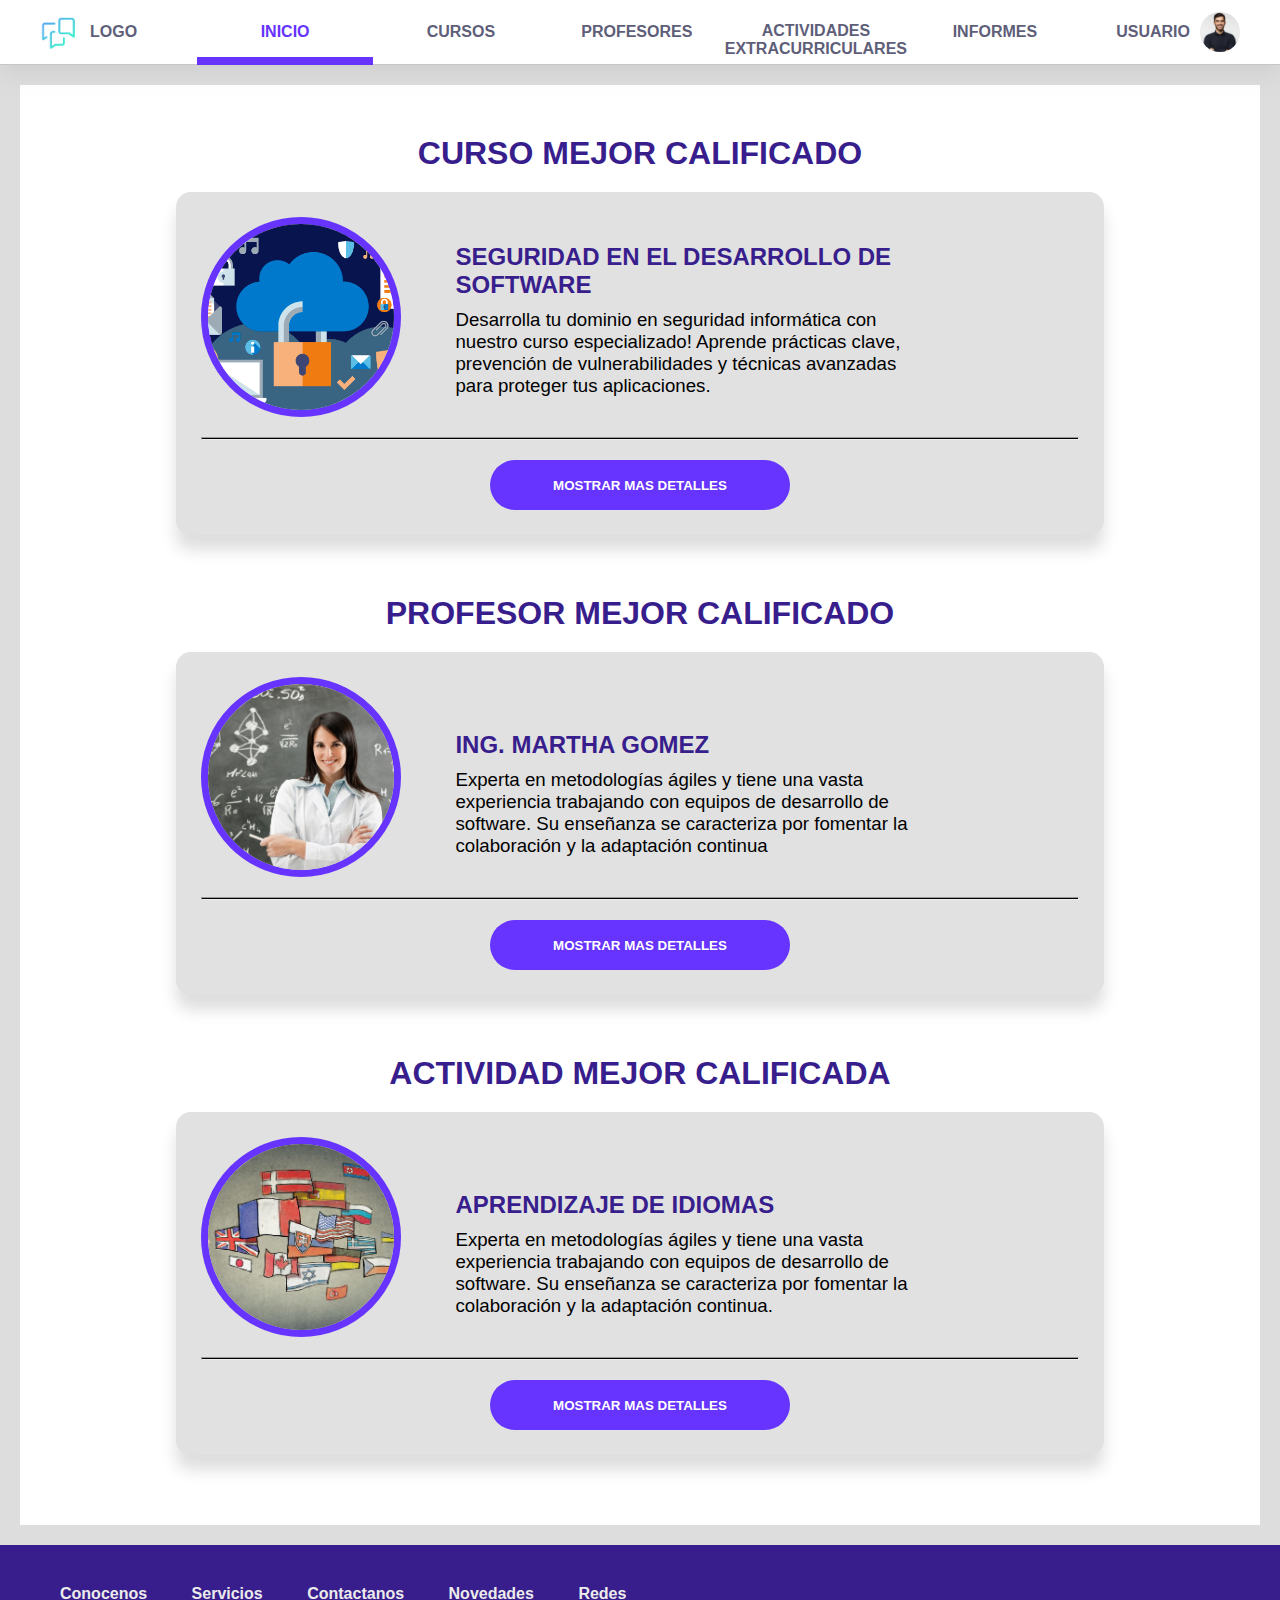
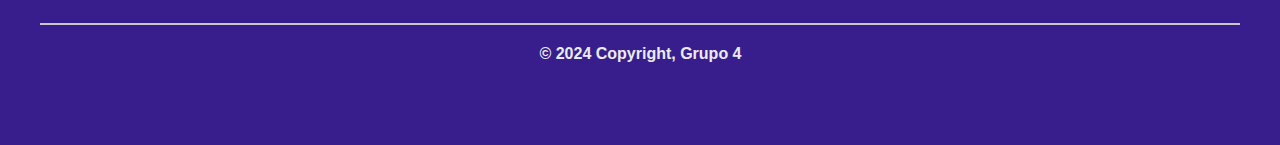
<file: index.html>
<!DOCTYPE html>
<html lang="es">
<head>
    <meta charset="UTF-8">
    <meta name="viewport" content="width=device-width, initial-scale=1.0">
    <meta name="author" content="Jeremy Jorge Quinde Galarza">
    <link rel="stylesheet" href="style.css">
    <link rel="stylesheet" href="https://cdnjs.cloudflare.com/ajax/libs/font-awesome/6.5.2/css/all.min.css" integrity="sha512-SnH5WK+bZxgPHs44uWIX+LLJAJ9/2PkPKZ5QiAj6Ta86w+fsb2TkcmfRyVX3pBnMFcV7oQPJkl9QevSCWr3W6A==" crossorigin="anonymous" referrerpolicy="no-referrer" />
    <title>INICIO</title>
    <style>
.contenido{
    display: flex;
    flex-direction: column;
    align-items: center;
    justify-content: center;
}


.contenedor-principal{
    height: auto;
    width: 80%;
    margin: 20px;
}

.contenedor-principal h1{
    color: var(--color-secundario);
    text-align: center;
}

.contenedor-secundario{
    height: auto;
    width: 100%;
    margin: 20px 0;
    padding: 25px ;
    background-color: rgb(225, 225, 225);
    box-shadow: rgba(36, 36, 36, 0.15) 0 15px 15px;
    border-radius: 15px;
}

.contenedor-informacion{
    height: 200px;
}

.contenedor-informacion > img{
    display: inline-block;
    height: 200px;
    width: 200px;
    object-fit: cover;
    border-radius: 50%;
    border: 7px solid var(--color-principal);
}

.contenedor-informacion figcaption{
    display: inline-block;
    position:relative;
    top: -60px;
    width: 75%;
    height: 200px;
    margin-left:25px;
}

.nombre-contenido{
    color: var(--color-secundario);
    padding-left: 25px;
    text-transform: uppercase;
}

.nombre-contenido + p{
    font-size: 14pt;
    padding: 10px 25px;
}

.barra-separacion{
    background-color: black;
    height: 3px;
    margin: 20px 0;
}

.contenedor-boton button{
    height: 50px;
    width: 300px;
    margin: 0 calc(50% - 150px);
    border-radius: 25px;
    font-weight: 700;
    background-color: var(--color-principal);
    color: white;
    border: 0;
    transition: 0.1s ease-in background-color;
}
.contenedor-boton button:hover {

    cursor: pointer;
    font-weight: 700;
    background-color: #a987fa;
}

.contenedor-feedback{
    display: none;
    height: 280px;
    width: 100%;
    background-color: rgb(215, 215, 215);
    margin: 25px 0;
    border-radius: 15px;
}

.contenedor-feedback h2{
    padding: 20px 30px;
}

.contenedor-feedback p{
    padding: 0 80px;
    font-size: 14pt;
}

.contenedor-estrellas{
    text-align: center;
}

.contenedor-estrellas i{
    color: var(--color-terciario);
    font-size: 30pt;

}

.contenedor-estrellas span + i{
    color: rgb(226, 192, 0);
}
.contenedor-estrellas span{
    display: inline-block;
    margin-right: 20px;
    font-size: 30pt;
}

.visible{
    display: block;
}

@media screen and (min-width: 980px) and (max-width: 1350px) {
    .contenedor-informacion figcaption {
        width: 60%;
        top: -25px;
    }

    .contenedor-feedback{
        height: auto;
    }
}

@media screen and (max-width: 980px) {
.contenedor-secundario{
        display: flex;
        flex-direction: column;
        align-items: center;
    }

    .contenedor-secundario img{
        display: block;
        margin: 10px 0;
    }
    .contenedor-secundario figcaption{
        top:0;
        margin: 10px 0;
    }

    .contenedor-informacion{
        height: auto;
        display: flex;
        flex-direction: column;
        align-items: center;
        justify-content: center;

    }

    .contenedor-boton{
        width: 100%;
        margin: 20px;
    }

    .contenedor-feedback{
        height: auto;
    }
    .contenedor-feedback{
        padding-bottom: 20px;
    }

}


    </style>
</head>
<body>
    <header>    <!-- Estrategia de maquetacion: GRID LAYOUT -->
        <div class="contenedor-menu">

                <nav class="menu">
                    <div class="logo" >
                        <img src="img/logo.png" alt="">
                        <label>LOGO</label>
                    </div>

                    <ul>
                        <li class="link-activo">
                            <a href="index.html">INICIO</a>
                        </li>
                        <li >
                            <a href="html/Cursos.html">CURSOS</a>
                        </li>
                        <li>
                            <a href="html/Profesores.html">PROFESORES</a>
                        </li>
                        <li >
                            <a href="html/Actividades.html">ACTIVIDADES EXTRACURRICULARES</a>
                        </li> 
                        <li>
                            <a href="html/Informes.html">INFORMES</a>
                        </li>
                    </ul>
                    <div class="usuario">
                        <label >USUARIO</label> 
                        <img src="img/usuario.jpg" alt="">
                    </div>
                </nav>
            
            </div>
    </header>
    <main>
        <div class="contenido">

            <section class="contenedor-principal">
                <h1>CURSO MEJOR CALIFICADO</h1>
                    <div class="contenedor-secundario">
                        <figure class="contenedor-informacion">
                            <img src="./img/SDS.png" alt="Imagen sobre seguridad informatica">
                            <figcaption>
                                <h2 class="nombre-contenido">Seguridad en el Desarrollo de Software</h2>
                                <P>Desarrolla tu dominio en seguridad informática con nuestro curso especializado! Aprende prácticas clave, prevención de vulnerabilidades y técnicas avanzadas para proteger tus aplicaciones.</P>
                            </figcaption>
                        </figure>
                        <div class="contenedor-boton">
                            <hr class="barra-separacion">
                            <button>MOSTRAR MAS DETALLES</button>
                        </div>
                        <div class="contenedor-feedback">
                            <h2>Puntuacion General</h2>
                            <div class="contenedor-estrellas">
                                <span>4.0 </span>
                                <i class="fa-solid fa-star"></i>
                                <i class="fa-solid fa-star"></i>
                                <i class="fa-solid fa-star"></i>
                                <i class="fa-solid fa-star"></i>
                                <i class="fa-solid fa-star"></i>
                            </div>
                            <h2>Ultimo Comentario</h2>
                            <p>La materia de Seguridad en el Desarrollo de Software enseñó cómo proteger las aplicaciones de manera práctica y efectiva, haciendo que el desarrollo sea más seguro. Los estudiantes aprendieron sobre prevención de vulnerabilidades y mejores prácticas en seguridad informática.</p>
                        </div>    
                    </div>
            </section>

            <section class="contenedor-principal">
                <h1>PROFESOR MEJOR CALIFICADO</h1>
                    <div class="contenedor-secundario">
                        <figure class="contenedor-informacion">
                            <img src="./img/dsa.jpg" alt="Imagen sobre la Ing. Martha Gomez">
                            <figcaption>
                                <h2 class="nombre-contenido">ING. MARTHA GOMEZ</h2>
                                <P>Experta en metodologías ágiles y tiene una vasta experiencia trabajando con equipos de desarrollo de software. Su enseñanza se caracteriza por fomentar la colaboración y la adaptación continua</P>
                            </figcaption>
                        </figure>
                        <div class="contenedor-boton">
                            <hr class="barra-separacion">
                            <button>MOSTRAR MAS DETALLES</button>
                        </div>
                        <div class="contenedor-feedback">
                            <h2>Puntuacion General</h2>
                            <div class="contenedor-estrellas">
                                <span>4.0 </span>
                                <i class="fa-solid fa-star"></i>
                                <i class="fa-solid fa-star"></i>
                                <i class="fa-solid fa-star"></i>
                                <i class="fa-solid fa-star"></i>
                                <i class="fa-solid fa-star"></i>
                            </div>
                            <h2>Ultimo Comentario</h2>
                            <p>La ING. Martha Gómez mostró un gran conocimiento en Ingeniería en Software, y su forma de enseñar hizo que los estudiantes entendieran bien los conceptos básicos. Su paciencia y disposición para resolver dudas hicieron las clases muy amenas y productivas</p>
                        </div>    
                    </div>
            </section>

            <section class="contenedor-principal">
                <h1>ACTIVIDAD MEJOR CALIFICADA</h1>
                    <div class="contenedor-secundario">
                        <figure class="contenedor-informacion">
                            <img src="./img/Idioma.jpg" alt="Imagen de banderas haciendo alucion a los idiomas">
                            <figcaption>
                                <h2 class="nombre-contenido">Aprendizaje de Idiomas</h2>
                                <P>Experta en metodologías ágiles y tiene una vasta experiencia trabajando con equipos de desarrollo de software. Su enseñanza se caracteriza por fomentar la colaboración y la adaptación continua.</P>
                            </figcaption>
                        </figure>
                        <div class="contenedor-boton">
                            <hr class="barra-separacion">
                            <button>MOSTRAR MAS DETALLES</button>
                        </div>
                        <div class="contenedor-feedback">
                            <h2>Puntuacion General</h2>
                            <div class="contenedor-estrellas">
                                <span>4.0 </span>
                                <i class="fa-solid fa-star"></i>
                                <i class="fa-solid fa-star"></i>
                                <i class="fa-solid fa-star"></i>
                                <i class="fa-solid fa-star"></i>
                                <i class="fa-solid fa-star"></i>
                            </div>
                            <h2>Ultimo Comentario</h2>
                            <p>La actividad de Aprendizaje de Idiomas fue muy útil y divertida para aprender nuevas lenguas. Las actividades interactivas hicieron el aprendizaje fácil y agradable, y los estudiantes pudieron practicar la comunicación en un entorno amigable y colaborativo.</p>
                        </div>    
                    </div>
            </section>
        
        </div>
    </main>
    <footer> <!-- Estrategia de maquetacion: INLINE BLOCK LAYOUT -->
        <div class="contenedor-footer">
            <div class="footer-info">
                <ul>
                    <li>
                        <a href="html/Conocenos.html">Conocenos</a>
                    </li>
                    <li>
                        <a href="html/Servicios.html">Servicios</a>
                    </li>
                    <li>
                        <a href="html/Contactanos.html">Contactanos</a>
                    </li>
                    <li>
                        <a href="html/Novedades.html">Novedades</a>
                    </li>
                    <li>
                        <a href="html/Redes.html">Redes</a>
                    </li>
                </ul>
            </div>
            <div class="footer-copyright">
                <div></div>
                <span> © 2024 Copyright, Grupo 4</span>
                <div></div>
            </div>
        </div>
    </footer>
    <script>

            let arrayBotones = document.querySelectorAll(".contenedor-boton button")

            arrayBotones.forEach(function(boton) {
                boton.addEventListener("click", event => {
                let esteBoton = event.target
                let contenedorBoton = esteBoton.parentNode;
                let contenedorFeedback = contenedorBoton.nextElementSibling;

                contenedorFeedback.classList.toggle("visible");

                if (contenedorFeedback.classList.contains("visible")) {
                    esteBoton.textContent = "CERRAR";
                } else {
                    esteBoton.textContent = "MOSTRAR MAS DETALLES";
                }
                });
            });


    </script>
</body>
</html>
</file>
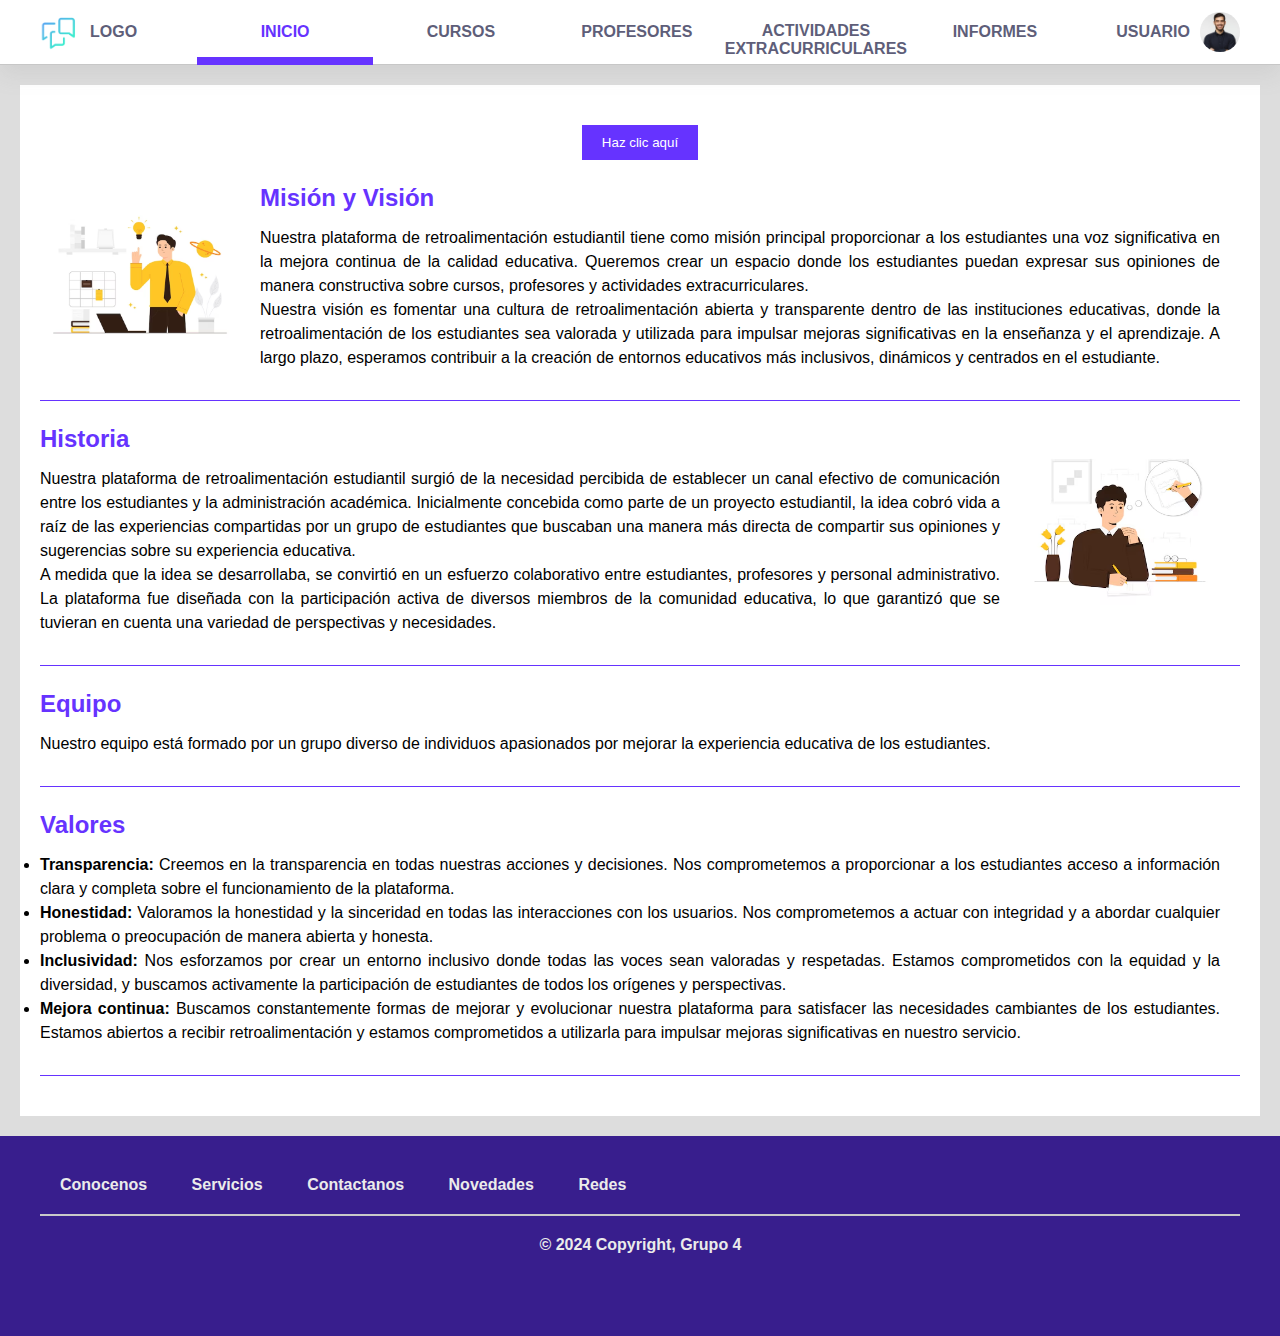
<file: html/Conocenos.html>
<!DOCTYPE html>
<html lang="es">
<head>
    <meta charset="UTF-8">
    <meta name="viewport" content="width=device-width, initial-scale=1.0">
    <title>Acerca de Nosotros</title>
    <meta name="author" content="Pedro Andres Aviles Baque">
    <link rel="stylesheet" href="../style.css">
    <style>
        .contenido {
            padding: 20px;
        }
        
        .seccion {
            margin-bottom: 30px;
            display: flex; 
            align-items: center; 
            justify-content: space-between; 
        }
        
        .titulo-seccion {
            font-size: 24px;
            font-weight: bold;
            margin-bottom: 10px;
            color: var(--color-principal);
        }
        
        .descripcion {
            font-size: 16px;
            line-height: 1.5;
            margin-right: 20px; 
            flex-grow: 1; 
            text-align: justify;
        }

        .imagen {
            width: 200px; 
            margin-right: 20px; 
        }
        
        .linea-separadora {
            border-bottom: 1px solid var(--color-principal); /* Línea divisoria */
            margin: 20px 0; 
        }
        
        .boton-mensaje {
            display: block;
            margin: 20px auto;
            padding: 10px 20px;
            background-color: var(--color-principal);
            color: white;
            border: none;
            cursor: pointer;
        }
        
        .valores-hover {
            transition: background-color 0.3s;
        }

        .valores-hover:hover {
            background-color: #e0e0e0; 
        }

        /* Cambiar el color de fondo al pasar el mouse */
        .valores-hover.verde:hover {
            background-color: lightgreen; 
        }

        .valores-hover.azul:hover {
            background-color: lightblue; 
        }
    </style>
</head>
<body>
    <header>    <!-- Estrategia de maquetacion: GRID LAYOUT -->
        <div class="contenedor-menu">

                <nav class="menu">
                    <div class="logo" >
                        <img src="../img/logo.png" alt="">
                        <label>LOGO</label>
                    </div>

                    <ul>
                        <li class="link-activo" >
                            <a href="../index.html">INICIO</a>
                        </li>
                        <li >
                            <a href="Cursos.html">CURSOS</a>
                        </li>
                        <li>
                            <a href="Profesores.html">PROFESORES</a>
                        </li>
                        <li >
                            <a href="Actividades.html">ACTIVIDADES EXTRACURRICULARES</a>
                        </li> 
                        <li>
                            <a href="Informes.html">INFORMES</a>
                        </li>
                    </ul>
                    <div class="usuario">
                        <label >USUARIO</label> 
                        <img src="../img/usuario.jpg" alt="">
                    </div>
                </nav>
            
            </div>
    </header>
    
    <main>
        <div class="contenido">
            <!-- Botón de mensaje -->
            <button class="boton-mensaje">Haz clic aquí</button>
            
            <!-- Sección de Misión y Vision -->
            <div class="seccion">
                <!-- Imagen a la izquierda -->
                <img src="../img/mision.avif" alt="Misión y Visión" class="imagen">
                <div class="descripcion">
                    <div class="titulo-seccion">Misión y Visión</div>
                    <p>Nuestra plataforma de retroalimentación estudiantil tiene como misión principal proporcionar a los estudiantes una voz significativa en la mejora continua de la calidad educativa. Queremos crear un espacio donde los estudiantes puedan expresar sus opiniones de manera constructiva sobre cursos, profesores y actividades extracurriculares.</p>
                    <p>Nuestra visión es fomentar una cultura de retroalimentación abierta y transparente dentro de las instituciones educativas, donde la retroalimentación de los estudiantes sea valorada y utilizada para impulsar mejoras significativas en la enseñanza y el aprendizaje. A largo plazo, esperamos contribuir a la creación de entornos educativos más inclusivos, dinámicos y centrados en el estudiante.</p>
                </div>
            </div>
            <div class="linea-separadora"></div>
            
            <!-- Sección de Historia -->
            <div class="seccion valores-hover verde"> 
                <!-- Imagen a la derecha -->
                <div class="descripcion">
                    <div class="titulo-seccion">Historia</div>
                    <p>Nuestra plataforma de retroalimentación estudiantil surgió de la necesidad percibida de establecer un canal efectivo de comunicación entre los estudiantes y la administración académica. Inicialmente concebida como parte de un proyecto estudiantil, la idea cobró vida a raíz de las experiencias compartidas por un grupo de estudiantes que buscaban una manera más directa de compartir sus opiniones y sugerencias sobre su experiencia educativa.</p>
                    <p>A medida que la idea se desarrollaba, se convirtió en un esfuerzo colaborativo entre estudiantes, profesores y personal administrativo. La plataforma fue diseñada con la participación activa de diversos miembros de la comunidad educativa, lo que garantizó que se tuvieran en cuenta una variedad de perspectivas y necesidades.</p>
                </div>
                <img src="../img/historia.png" alt="Historia" class="imagen">
            </div>
            <div class="linea-separadora"></div>
            
            <!-- Sección de Equipo -->
            <div class="seccion valores-hover azul"> 
                <div class="descripcion">
                    <div class="titulo-seccion">Equipo</div>
                    <p>Nuestro equipo está formado por un grupo diverso de individuos apasionados por mejorar la experiencia educativa de los estudiantes. </p>
                    <ul>
                    </ul>
                </div>
            </div>
            <div class="linea-separadora"></div>
            
            <!-- Sección de Valores -->
            <div class="seccion valores-hover">
                <div class="descripcion">
                    <div class="titulo-seccion">Valores</div>
                    <ul id="lista-valores">
                        <li><strong>Transparencia:</strong> Creemos en la transparencia en todas nuestras acciones y decisiones. Nos comprometemos a proporcionar a los estudiantes acceso a información clara y completa sobre el funcionamiento de la plataforma.</li>
                        <li><strong>Honestidad:</strong> Valoramos la honestidad y la sinceridad en todas las interacciones con los usuarios. Nos comprometemos a actuar con integridad y a abordar cualquier problema o preocupación de manera abierta y honesta.</li>
                        <li><strong>Inclusividad:</strong> Nos esforzamos por crear un entorno inclusivo donde todas las voces sean valoradas y respetadas. Estamos comprometidos con la equidad y la diversidad, y buscamos activamente la participación de estudiantes de todos los orígenes y perspectivas.</li>
                        <li><strong>Mejora continua:</strong> Buscamos constantemente formas de mejorar y evolucionar nuestra plataforma para satisfacer las necesidades cambiantes de los estudiantes. Estamos abiertos a recibir retroalimentación y estamos comprometidos a utilizarla para impulsar mejoras significativas en nuestro servicio.</li>
                    </ul>
                </div>
            </div>
            <div class="linea-separadora"></div>
        </div>
    </main>
    
    <footer> <!-- Estrategia de maquetacion: INLINE BLOCK LAYOUT -->
        <div class="contenedor-footer">
            <div class="footer-info">
                <ul>
                    <li>
                        <a href="Conocenos.html">Conocenos</a>
                    </li>
                    <li>
                        <a href="Servicios.html">Servicios</a>
                    </li>
                    <li>
                        <a href="Contactanos.html">Contactanos</a>
                    </li>
                    <li>
                        <a href="Novedades.html">Novedades</a>
                    </li>
                    <li>
                        <a href="Redes.html">Redes</a>
                    </li>
                </ul>
            </div>
            <div class="footer-copyright">
                <div></div>
                <span> © 2024 Copyright, Grupo 4</span>
                <div></div>
            </div>
        </div>
    </footer>
    <script>
        // Comportamiento interactivo es para mostrar un mensaje emergente al hacer clic en el botón
        document.querySelector('.boton-mensaje').addEventListener('click', function() {
            alert('Estas en la pagina About ');
        });

        // Comportamiento interactivo es para cambiar el color de fondo de la sección "Valores" cuando se pasa el mouse
        document.querySelectorAll('.valores-hover').forEach(function(seccion) {
            seccion.addEventListener('mouseenter', function() {
                this.style.backgroundColor = '#e0e0e0';
            });

            seccion.addEventListener('mouseleave', function() {
                this.style.backgroundColor = '';
            });
        });
    </script>
</body>
</html>
</file>
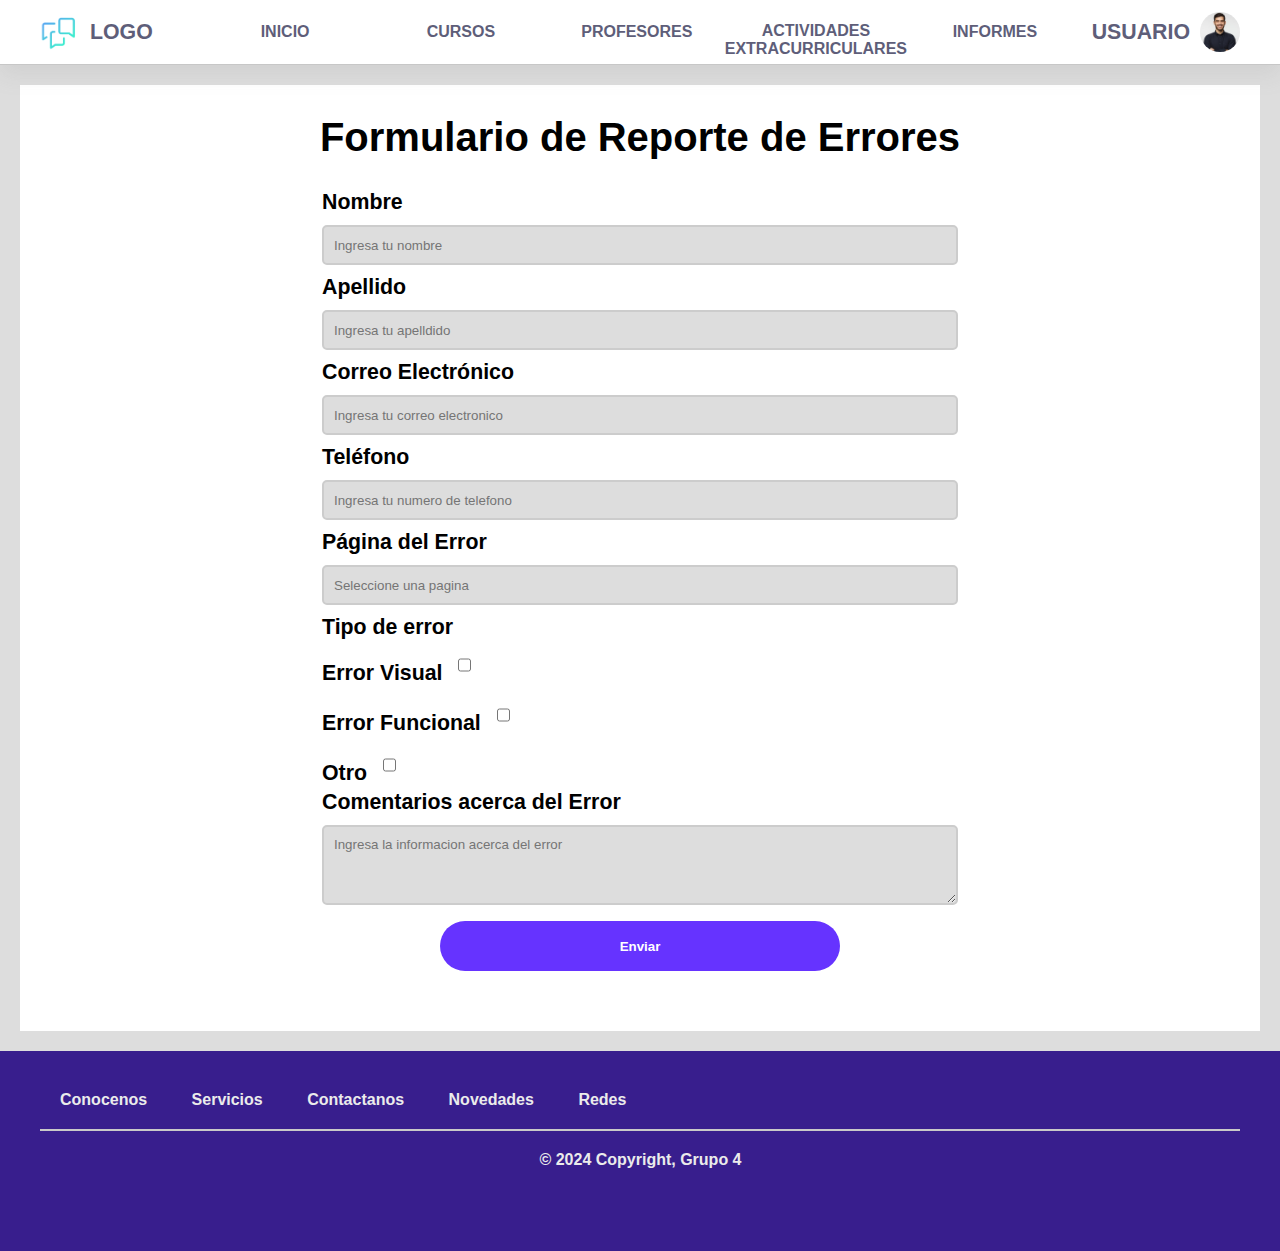
<file: html/Contactanos.html>
<!DOCTYPE html>
<html lang="es">
<head>
    <meta charset="UTF-8">
    <meta name="viewport" content="width=device-width, initial-scale=1.0">
    <meta name="author" content="Jeremy Jorge Quinde Galarza">
    <link rel="stylesheet" href="../style.css">
    <link rel="stylesheet" href="https://cdnjs.cloudflare.com/ajax/libs/font-awesome/6.5.2/css/all.min.css" integrity="sha512-SnH5WK+bZxgPHs44uWIX+LLJAJ9/2PkPKZ5QiAj6Ta86w+fsb2TkcmfRyVX3pBnMFcV7oQPJkl9QevSCWr3W6A==" crossorigin="anonymous" referrerpolicy="no-referrer" />
    <title>Contactanos</title>
    <style>

.contenido{
    display: flex;
    justify-content: center;
    flex-direction: column;
    align-items: center;
}

.contenido h2{
    text-align: center;
    font-size: 30pt;    
}


form {
    width: 60%;
    padding: 30px;
    display: flex;
    flex-direction: column;
    justify-content: center;
}
       
label {
    display: block;
    font-weight: bold;
    font-size: 16pt;
}

.mensajeError {
    display: none;
    color: rgb(255, 0, 0);
    font-weight: 500;
    font-size: 12pt;
    text-align: center;
    margin-bottom: 10px;
}
        
input[type="text"],input[type="email"],
input[type="tel"],input[list],textarea {
    width: 100%;
    height: 40px;
    padding: 10px;
    margin: 10px 0;
    background-color: var(--color-fondo);
    border: 2px solid #ccc;
    border-radius: 5px;
}

datalist option{
    width: 100%;
}
        
#comentarioError{
    height: 80px;   
}
        
input[type="checkbox"] {
    height: 30px;
    margin: 10px;
}
        
button{
    height: 50px;
    width: 400px;
    margin: 0 calc(50% - 200px);
    border-radius: 25px;
    font-weight: 700;
    background-color: var(--color-principal);
    color: white;
    border: 0;
    transition: 0.1s ease-in background-color;
}
        
button:hover {
cursor: pointer;
font-weight: 700;
background-color: #a987fa;
}

.visible{
    display: block;
}


    </style>
</head>
<body>
    <header>    <!-- Estrategia de maquetacion: GRID LAYOUT -->
        <div class="contenedor-menu">

                <nav class="menu">
                    <div class="logo" >
                        <img src="../img/logo.png" alt="">
                        <label>LOGO</label>
                    </div>

                    <ul>
                        <li >
                            <a href="../index.html">INICIO</a>
                        </li>
                        <li >
                            <a href="Cursos.html">CURSOS</a>
                        </li>
                        <li>
                            <a href="Profesores.html">PROFESORES</a>
                        </li>
                        <li >
                            <a href="Actividades.html">ACTIVIDADES EXTRACURRICULARES</a>
                        </li> 
                        <li>
                            <a href="Informes.html">INFORMES</a>
                        </li>
                    </ul>
                    <div class="usuario">
                        <label >USUARIO</label> 
                        <img src="../img/usuario.jpg" alt="">
                    </div>
                </nav>
            
            </div>
    </header>
<main>
    <div class="contenido">
        <h2>Formulario de Reporte de Errores</h2>

        <form id="formReporteError">
            <div class="contenedor-form">
                <label>Nombre
                    <input type="text" name="nombre" placeholder="Ingresa tu nombre">
                </label>
                <span class="mensajeError">El nombre debe contener solo letras</span>
            </div>
            <div class="contenedor-form">
                <label>Apellido
                    <input type="text" name="apellido" placeholder="Ingresa tu apelldido">
                </label>
                <span class="mensajeError">El apellido debe contener solo letras</span>
            </div>
            <div class="contenedor-form">
                <label>Correo Electrónico
                    <input type="email" name="email" placeholder="Ingresa tu correo electronico">
                </label>
                <span class="mensajeError">El email debe contener @</span>
            </div>
            <div class="contenedor-form">
                <label>Teléfono
                    <input type="text" name="telefono" placeholder="Ingresa tu numero de telefono">
                </label>
                <span class="mensajeError">El teléfono debe contener 10 dígitos numéricos</span>
            </div>
            <div class="contenedor-form">
                <label>Página del Error
                    <input list="listaPaginas" placeholder="Seleccione una pagina">
                        <datalist id="listaPaginas">
                            <option value="Cursos"></option>
                            <option value="Profesores"></option>
                            <option value="Actividades"></option>
                        </datalist>
                </label>
                <span class="mensajeError">Selecciona una página donde encontraste el error</span>
            </div>
            <div class="contenedor-form">
                <label>Tipo de error</label>
                    <div class="contenedorCheckbox">
                        <label>Error Visual
                            <input type="checkbox" name="errorVisual">
                        </label>
                        <label>Error Funcional
                            <input type="checkbox" name="errorFuncional"> 
                        </label>
                        <label>Otro
                            <input type="checkbox" name="otroError"> 
                        </label>
                    </div>
                <span class="mensajeError">Debes seleccionar al menos un tipo de error</span>
            </div>
            <div class="contenedor-form">
                <label>Comentarios acerca del Error
                    <textarea name="tituloError" id="comentarioError" placeholder="Ingresa la informacion acerca del error"></textarea>
                </label>
                <span class="mensajeError">Debes describir el error detalladamente</span>
            </div>
            <button type="submit">Enviar</button>
        </form>

</div>
</main>
<footer> <!-- Estrategia de maquetacion: INLINE BLOCK LAYOUT -->
    <div class="contenedor-footer">
        <div class="footer-info">
            <ul>
                <li>
                    <a href="Conocenos.html">Conocenos</a>
                </li>
                <li>
                    <a href="Servicios.html">Servicios</a>
                </li>
                <li>
                    <a href="Contactanos.html">Contactanos</a>
                </li>
                <li>
                    <a href="Novedades.html">Novedades</a>
                </li>
                <li>
                    <a href="Redes.html">Redes</a>
                </li>
            </ul>
        </div>
        <div class="footer-copyright">
            <div></div>
            <span> © 2024 Copyright, Grupo 4</span>
            <div></div>
        </div>
    </div>
</footer>
<script>

    const formularioError = document.getElementById('formReporteError')
        
    formularioError.addEventListener('submit', function(event) {
        event.preventDefault();

        const form = event.target;
        const nombre = form.elements['nombre'];
        const apellido = form.elements['apellido'];
        const email = form.elements['email'];
        const telefono = form.elements['telefono'];
        const paginaError = form.querySelector('input[list="listaPaginas"]');
        const checkboxes = form.querySelectorAll('.contenedorCheckbox input[type="checkbox"]');
        const comentarioError = form.elements['tituloError'];

        function mostrarError(input) {
            const contenedor = input.closest('.contenedor-form');
            const mensajeError = contenedor.querySelector('.mensajeError');
            mensajeError.classList.add('visible');
        }

        function ocultarError(input) {
            const contenedor = input.closest('.contenedor-form');
            const mensajeError = contenedor.querySelector('.mensajeError');
            mensajeError.classList.remove('visible');
        }

        let formValido = true;

        const nombreValido = /^[a-zA-Z]+$/.test(nombre.value);
        if (!nombreValido) {
            mostrarError(nombre);
            formValido = false;
        } else {
            ocultarError(nombre);
        }

        const apellidoValido = /^[a-zA-Z]+$/.test(apellido.value);
        if (!apellidoValido) {
            mostrarError(apellido);
            formValido = false;
        } else {
            ocultarError(apellido);
        }

        const emailValido = email.value.includes('@');
        if (!emailValido) {
            mostrarError(email);
            formValido = false;
        } else {
            ocultarError(email);
        }

        const telefonoValido = /^[0-9]{10}$/.test(telefono.value);
        if (!telefonoValido) {
            mostrarError(telefono);
            formValido = false;
        } else {
            ocultarError(telefono);
        }

        const paginaSeleccionada = !!paginaError.value;
        if (!paginaSeleccionada) {
            mostrarError(paginaError);
            formValido = false;
        } else {
            ocultarError(paginaError);
        }

        const checkboxSeleccionado = Array.from(checkboxes).some(checkbox => checkbox.checked);
        if (!checkboxSeleccionado) {
            mostrarError(checkboxes[0]);
            formValido = false;
        } else {
            ocultarError(checkboxes[0]);
        }

        const comentarioValido = comentarioError.value.trim() !== '';
        if (!comentarioValido) {
            mostrarError(comentarioError);
            formValido = false;
        } else {
            ocultarError(comentarioError);
        }

        if (formValido) {
            form.submit();
        }
});


</script>
</body>
</html>
</file>
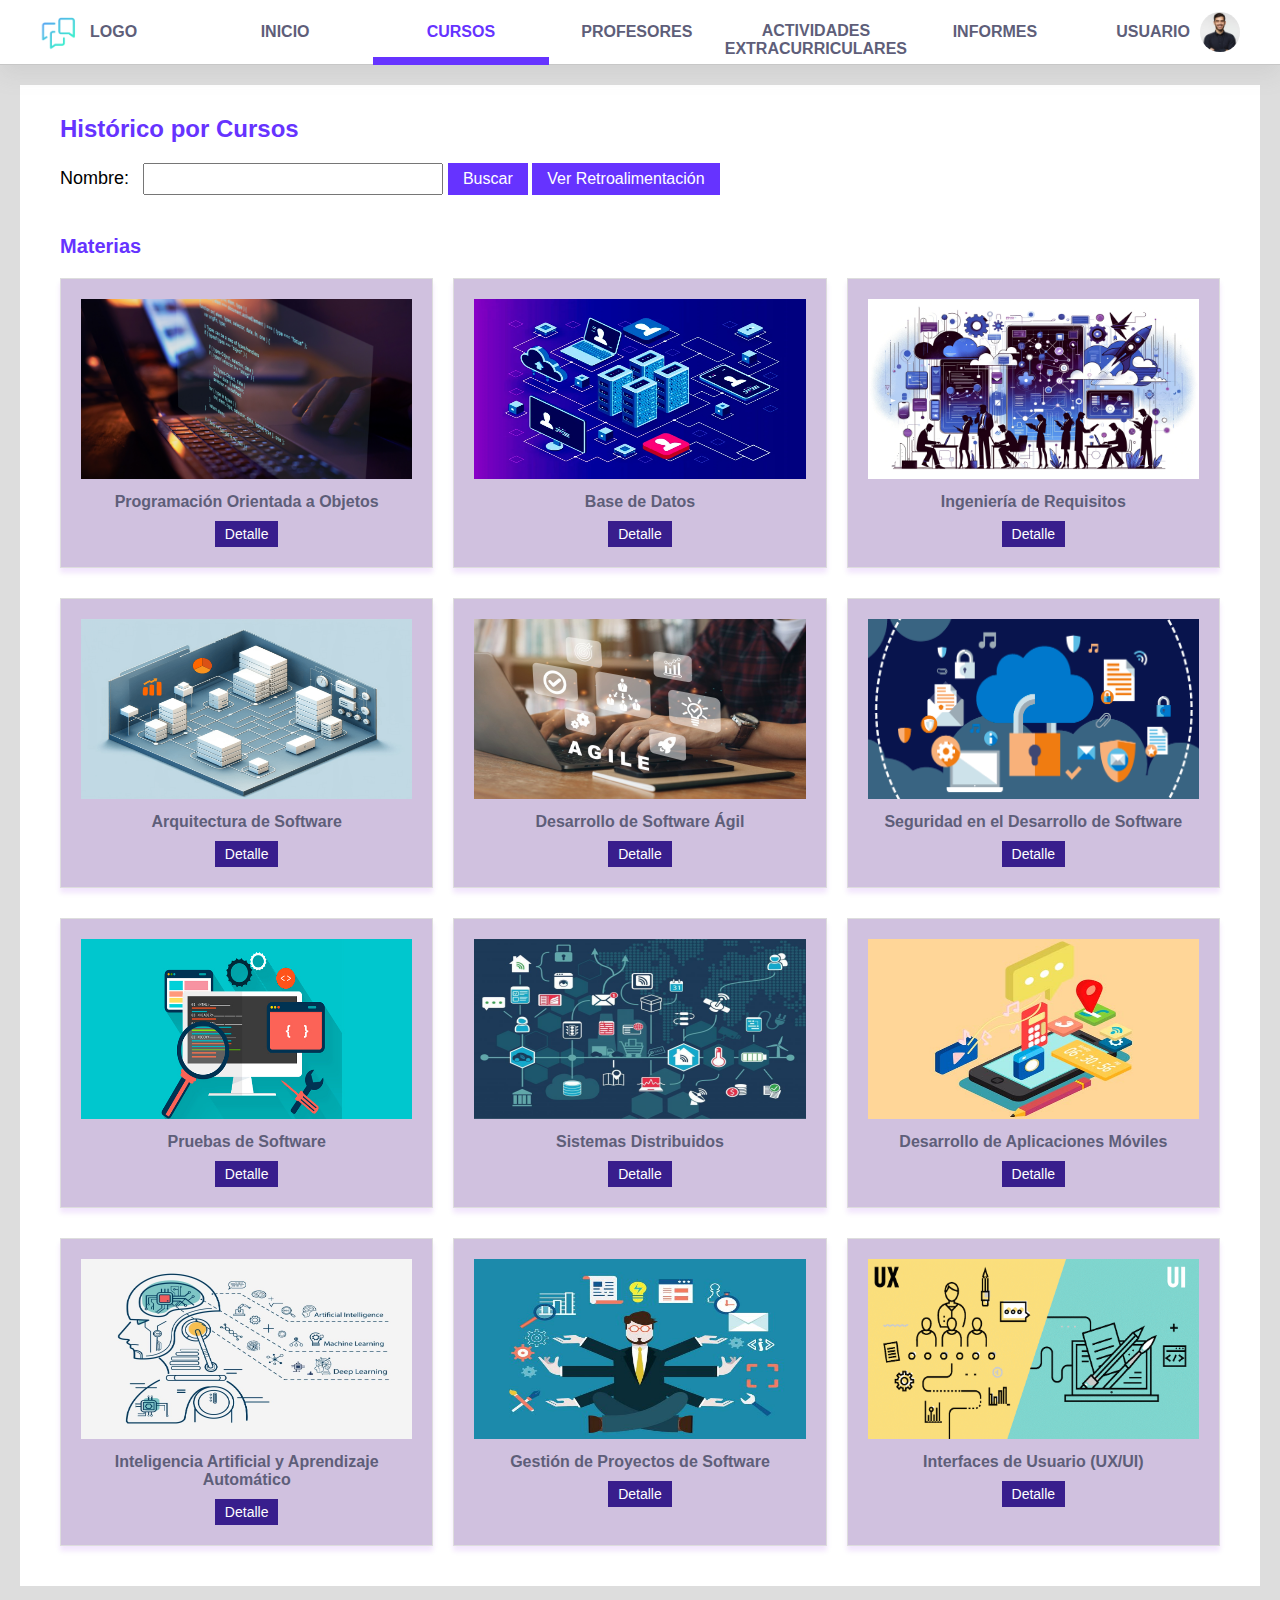
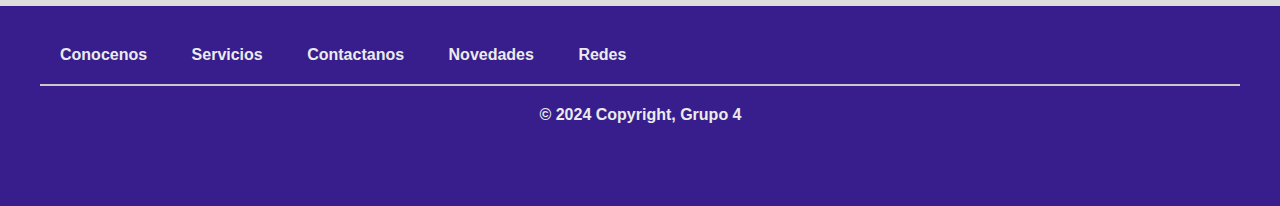
<file: html/Cursos.html>
<!DOCTYPE html>
<html lang="es">
<head>
    <meta charset="UTF-8">
    <meta name="viewport" content="width=device-width, initial-scale=1.0">
    <title>Cursos</title>
    <meta name="author" content="Pedro Andres Aviles Baque">
    <link rel="stylesheet" href="../style.css">
   
    <style>
        /* Estilo para la sección del main */
        .titulo {
            text-align: left;
            font-size: 24px;
            font-weight: bold;
            color: var(--color-principal);
            margin-bottom: 20px;
        }
        
        .consulta {
            margin-bottom: 20px;
        }
        
        .consulta label {
            font-size: 18px;
            margin-right: 10px;
        }
        
        .consulta input[type="text"] {
            padding: 5px;
            font-size: 16px;
            width: 300px;
        }
        
        .consulta button {
            padding: 7px 15px;
            font-size: 16px;
            background-color: var(--color-principal);
            color: white;
            border: none;
            cursor: pointer;
        }
        
        .materias {
            margin-top: 40px;
        }
        
        .materias .subtitulo {
            font-size: 20px;
            font-weight: bold;
            color: var(--color-principal);
            margin-bottom: 20px;
        }
        
        .bloques {
            display: grid;
            grid-template-columns: repeat(3, 1fr);
            gap: 20px;
        }
        
        .bloque {
            background-color: rgb(208, 193, 223);
            border: 1px solid #ddd;
            padding: 20px;
            text-align: center;
            margin-bottom: 10px;
            box-shadow: rgba(124, 13, 228, 0.1) 0 5px 5px;
        }
        
        .bloque img {
            width: 100%;
            height: 180px;
            background-color: #ddd;
            margin-bottom: 10px;
        }
        
        .bloque .nombre-materia {
            font-size: 16px;
            font-weight: bold;
            margin-bottom: 10px;
            color: var(--color-fuente-principal);
        }
        
        .bloque button {
            padding: 5px 10px;
            font-size: 14px;
            background-color: var(--color-secundario);
            color: white;
            border: none;
            cursor: pointer;
        }
        .bloque button:hover {
    background-color: var(--color-secundario-hover);
    box-shadow: rgba(124, 13, 228, 0.5) 0 5px 10px;
    color: #ffffff; 
    transition: background-color 0.3s ease, box-shadow 0.3s ease, color 0.3s ease; 
    }




        /* Estilos para el formulario */
        .formularioMateria {
            display: none;
            flex-direction: column;
            width: 300px;
            margin: 20px auto;
            border: 2px solid #ccc;
            border-radius: 10px;
            padding: 20px;
            box-shadow: 0 2px 5px rgba(0, 0, 0, 0.1);
            background-color: white;
        }

        .formularioMateria input[type="number"],
        .formularioMateria textarea,
        .formularioMateria select {
            border: 1px solid #ccc;
            margin-bottom: 10px;
            padding: 10px;
            width: calc(100% - 22px);
            border-radius: 5px;
        }

        .formularioMateria input[type="radio"],
        .formularioMateria input[type="checkbox"] {
            margin-right: 5px;
        }

        .formularioMateria button {
            padding: 10px;
            background-color: var(--color-principal);
            color: white;
            border: none;
            cursor: pointer;
            border-radius: 5px;
        }

        .formularioMateria button:hover {
            background-color: var(--color-principal-hover);
        }

        /* Estilo para la ventana modal de retroalimentación */
        .modal {
            display: none;
            position: fixed;
            z-index: 1;
            left: 0;
            top: 0;
            width: 100%;
            height: 100%;
            overflow: auto;
            background-color: rgba(0,0,0,0.5);
            padding-top: 60px;
        }

        .modal-content {
            background-color: #fefefe;
            margin: 5% auto;
            padding: 20px;
            border: 1px solid #888;
            width: 80%;
            border-radius: 10px;
        }

        .modal-header, .modal-footer {
            padding: 10px;
            background-color: var(--color-principal);
            color: white;
            border-radius: 10px;
        }

        .modal-body {
            padding: 20px;
            background-color: white;
        }

        .close {
            color: white;
            float: right;
            font-size: 28px;
            font-weight: bold;
        }

        .close:hover,
        .close:focus {
            color: #000;
            text-decoration: none;
            cursor: pointer;
        }
    </style>
</head>
<body>
    <header>    <!-- Estrategia de maquetacion: GRID LAYOUT -->
        <div class="contenedor-menu">

                <nav class="menu">
                    <div class="logo" >
                        <img src="../img/logo.png" alt="">
                        <label>LOGO</label>
                    </div>

                    <ul>
                        <li >
                            <a href="../index.html">INICIO</a>
                        </li>
                        <li class="link-activo" >
                            <a href="Cursos.html">CURSOS</a>
                        </li>
                        <li>
                            <a href="Profesores.html">PROFESORES</a>
                        </li>
                        <li >
                            <a href="Actividades.html">ACTIVIDADES EXTRACURRICULARES</a>
                        </li> 
                        <li>
                            <a href="Informes.html">INFORMES</a>
                        </li>
                    </ul>
                    <div class="usuario">
                        <label >USUARIO</label> 
                        <img src="../img/usuario.jpg" alt="">
                    </div>
                </nav>
            
            </div>
    </header>
    <main class="contenido">
        <section>
            <div class="titulo">Histórico por Cursos</div>
            <div class="consulta">
                <label for="nombre">Nombre:</label>
                <input type="text" id="nombre">
                <button type="button" id="btnBuscar">Buscar</button>
                <button type="button" id="btnVerRetro">Ver Retroalimentación</button>
            </div>
        </section>
        <section class="materias">
            <div class="subtitulo">Materias</div>
            <div class="bloques" id="materiasContainer">
                <!-- Bloques de materias se generan aquí dinámicamente -->
            </div>
        </section>
        <form id="formularioMateria" class="formularioMateria">
            <h2>Retroalimentación</h2>
            <div>
                <label for="calificacion">Calificación del Curso:</label>
                <input type="number" id="calificacion" name="calificacion" min="1" max="5" step="1" required>
                <span id="error-calificacion" class="error"></span>
            </div>
            <div>
                <label for="opinion">Opinión del Curso:</label>
                <textarea id="opinion" name="opinion" required></textarea>
                <span id="error-opinion" class="error"></span>
            </div>
            <div>
                <label>Satisfacción con el Profesor:</label><br>
                <input type="radio" id="excelente" name="satisfaccion" value="excelente" required>
                <label for="excelente">Excelente</label><br>
                <input type="radio" id="bueno" name="satisfaccion" value="bueno">
                <label for="bueno">Bueno</label><br>
                <input type="radio" id="regular" name="satisfaccion" value="regular">
                <label for="regular">Regular</label><br>
                <input type="radio" id="malo" name="satisfaccion" value="malo">
                <label for="malo">Malo</label><br>
                <span id="error-satisfaccion" class="error"></span>
            </div>
            <div>
                <label>Recomendación del Curso:</label><br>
                <input type="checkbox" id="recomendado" name="recomendado" value="recomendado">
                <label for="recomendado">Recomendaría este curso a otros estudiantes</label><br>
                <span id="error-recomendado" class="error"></span>
            </div>
            <div>
                <label>Experiencia del Usuario:</label><br>
                <input type="checkbox" id="practica" name="experiencia" value="practica">
                <label for="practica">Ofreció oportunidades de práctica</label><br>
                <input type="checkbox" id="organizado" name="experiencia" value="organizado">
                <label for="organizado">El material fue bien organizado</label><br>
                <input type="checkbox" id="relevante" name="experiencia" value="relevante">
                <label for="relevante">El contenido fue relevante para mis necesidades</label><br>
                <span id="error-experiencia" class="error"></span>
            </div>
            <div>
                <label for="dificultad">Nivel de Dificultad Percibido:</label>
                <select id="dificultad" name="dificultad" required>
                    <option value="">Selecciona</option>
                    <option value="facil">Fácil</option>
                    <option value="intermedio">Intermedio</option>
                    <option value="avanzado">Avanzado</option>
                </select>
                <span id="error-dificultad" class="error"></span>
            </div>
            <button type="submit">Enviar</button>
        </form>

        <!-- Ventana modal para mostrar la retroalimentación -->
        <div id="modalRetro" class="modal">
            <div class="modal-content">
                <div class="modal-header">
                    <span class="close">&times;</span>
                    <h2 id="materiaTitulo">Retroalimentación Recibida</h2>
                </div>
                <div class="modal-body" id="feedbackContainer">
                    <!-- Contenido de la retroalimentación se generará aquí dinámicamente -->
                </div>
                <div class="modal-footer">
                    <h3>Gracias por tu participación</h3>
                </div>
            </div>
        </div>
        
    </main>
    <footer> <!-- Estrategia de maquetacion: INLINE BLOCK LAYOUT -->
        <div class="contenedor-footer">
            <div class="footer-info">
                <ul>
                    <li>
                        <a href="Conocenos.html">Conocenos</a>
                    </li>
                    <li>
                        <a href="Servicios.html">Servicios</a>
                    </li>
                    <li>
                        <a href="Contactanos.html">Contactanos</a>
                    </li>
                    <li>
                        <a href="Novedades.html">Novedades</a>
                    </li>
                    <li>
                        <a href="Redes.html">Redes</a>
                    </li>
                </ul>
            </div>
            <div class="footer-copyright">
                <div></div>
                <span> © 2024 Copyright, Grupo 4</span>
                <div></div>
            </div>
        </div>
    </footer>
    <script>
        const listaMaterias = [
            { foto: '../img/POO.png', NombreMateria: 'Programación Orientada a Objetos', materia: 'POO', descripMateria: 'Descripción de Programación Orientada a Objetos' },
            { foto: '../img/BD.png', NombreMateria: 'Base de Datos', materia: 'BD', descripMateria: 'Descripción de Base de Datos' },
            { foto: '../img/IR.png', NombreMateria: 'Ingeniería de Requisitos', materia: 'IR', descripMateria: 'Descripción de Ingeniería de Requisitos' },
            { foto: '../img/AS.png', NombreMateria: 'Arquitectura de Software', materia: 'AS', descripMateria: 'Descripción de Arquitectura de Software' },
            { foto: '../img/DSA.jpeg', NombreMateria: 'Desarrollo de Software Ágil', materia: 'DSA', descripMateria: 'Descripción de Desarrollo de Software Ágil' },
            { foto: '../img/SDS.png', NombreMateria: 'Seguridad en el Desarrollo de Software', materia: 'SDS', descripMateria: 'Descripción de Seguridad en el Desarrollo de Software' },
            { foto: '../img/PS.jpg', NombreMateria: 'Pruebas de Software', materia: 'PS', descripMateria: 'Descripción de Pruebas de Software' },
            { foto: '../img/SD.png', NombreMateria: 'Sistemas Distribuidos', materia: 'SD', descripMateria: 'Descripción de Sistemas Distribuidos' },
            { foto: '../img/DAM.jpg', NombreMateria: 'Desarrollo de Aplicaciones Móviles', materia: 'DAM', descripMateria: 'Descripción de Desarrollo de Aplicaciones Móviles' },
            { foto: '../img/IAAA.jpeg', NombreMateria: 'Inteligencia Artificial y Aprendizaje Automático', materia: 'IAAA', descripMateria: 'Descripción de Inteligencia Artificial y Aprendizaje Automático' },
            { foto: '../img/GPS.jpg', NombreMateria: 'Gestión de Proyectos de Software', materia: 'GPS', descripMateria: 'Descripción de Gestión de Proyectos de Software' },
            { foto: '../img/IUUX.png', NombreMateria: 'Interfaces de Usuario (UX/UI)', materia: 'IUUX', descripMateria: 'Descripción de Interfaces de Usuario (UX/UI)' },
        ];
        const feedbackList = [];
    
        document.addEventListener('DOMContentLoaded', function() {
            const btnBuscar = document.getElementById('btnBuscar');
            const btnVerRetro = document.getElementById('btnVerRetro');
            const inputNombre = document.getElementById('nombre');
            const formularioMateria = document.getElementById('formularioMateria');
            const materiasContainer = document.getElementById('materiasContainer');
            const modalRetro = document.getElementById('modalRetro');
            const closeModal = document.getElementsByClassName('close')[0];
            const feedbackContainer = document.getElementById('feedbackContainer');
    
            function renderizarMaterias(lista) {
                materiasContainer.innerHTML = '';
                lista.forEach(materia => {
                    const divBloque = document.createElement('div');
                    divBloque.classList.add('bloque');
    
                    const img = document.createElement('img');
                    img.src = materia.foto;
                    img.alt = materia.NombreMateria;
    
                    const nombreMateria = document.createElement('div');
                    nombreMateria.classList.add('nombre-materia');
                    nombreMateria.textContent = materia.NombreMateria;
    
                    const btnDetalle = document.createElement('button');
                    btnDetalle.textContent = 'Detalle';
                    btnDetalle.addEventListener('click', () => {
                        formularioMateria.style.display = 'block';
                    });
    
                    divBloque.appendChild(img);
                    divBloque.appendChild(nombreMateria);
                    divBloque.appendChild(btnDetalle);
    
                    materiasContainer.appendChild(divBloque);
                });
            }
    
            btnBuscar.addEventListener('click', function() {
                const valor = inputNombre.value.toLowerCase();
                const resultados = listaMaterias.filter(materia =>
                    materia.NombreMateria.toLowerCase().includes(valor)
                );
                renderizarMaterias(resultados);
            });
    
            btnVerRetro.addEventListener('click', function() {
                feedbackContainer.innerHTML = '';
                if (feedbackList.length === 0) {
                    feedbackContainer.innerHTML = '<p>No hay retroalimentación disponible.</p>';
                } else {
                    feedbackList.forEach(feedback => {
                        const divFeedback = document.createElement('div');
                        divFeedback.classList.add('feedback-item');
                        divFeedback.innerHTML = `
                            <h3>${feedback.materia}</h3>
                            <p><strong>Calificación:</strong> ${feedback.calificacion}</p>
                            <p><strong>Opinión:</strong> ${feedback.opinion}</p>
                            <p><strong>Satisfacción:</strong> ${feedback.satisfaccion}</p>
                            <p><strong>Recomendado:</strong> ${feedback.recomendado}</p>
                            <p><strong>Experiencias:</strong> ${feedback.experiencias.join(', ')}</p>
                            <p><strong>Dificultad:</strong> ${feedback.dificultad}</p>
                            <hr>
                        `;
                        feedbackContainer.appendChild(divFeedback);
                    });
                }
                modalRetro.style.display = 'block';
            });
    
            formularioMateria.addEventListener('submit', function(event) {
                event.preventDefault();
                const calificacion = document.getElementById('calificacion').value;
                const opinion = document.getElementById('opinion').value;
                const satisfaccion = document.querySelector('input[name="satisfaccion"]:checked').value;
                const recomendado = document.getElementById('recomendado').checked ? "Sí" : "No";
                const experiencias = Array.from(document.querySelectorAll('input[name="experiencia"]:checked')).map(el => el.value);
                const dificultad = document.getElementById('dificultad').value;
                const nombreMateria = document.querySelector('.nombre-materia').textContent;
    
                if (calificacion && opinion && satisfaccion && dificultad) {
                    const nuevoFeedback = {
                        materia: nombreMateria,
                        calificacion: calificacion,
                        opinion: opinion,
                        satisfaccion: satisfaccion,
                        recomendado: recomendado,
                        experiencias: experiencias,
                        dificultad: dificultad
                    };
                    feedbackList.push(nuevoFeedback);
                    formularioMateria.reset();
                    formularioMateria.style.display = 'none';
                    alert('¡Gracias por tu retroalimentación!');
                } else {
                    alert('Por favor, completa todos los campos obligatorios.');
                }
            });
    
            renderizarMaterias(listaMaterias);
    
            const arrayElementosLi = document.querySelectorAll("li");
            arrayElementosLi.forEach(function(li) {
                li.addEventListener("click", function() {
                    arrayElementosLi.forEach(function(li) {
                        li.classList.remove("link-activo");
                    });
                    this.classList.add("link-activo");
                });
            });

closeModal.addEventListener('click', function() {
    modalRetro.style.display = 'none';
});

window.addEventListener('click', function(event) {
    if (event.target === modalRetro) {
        modalRetro.style.display = 'none';
    }
});
});
</script>
</body></html>
</file>
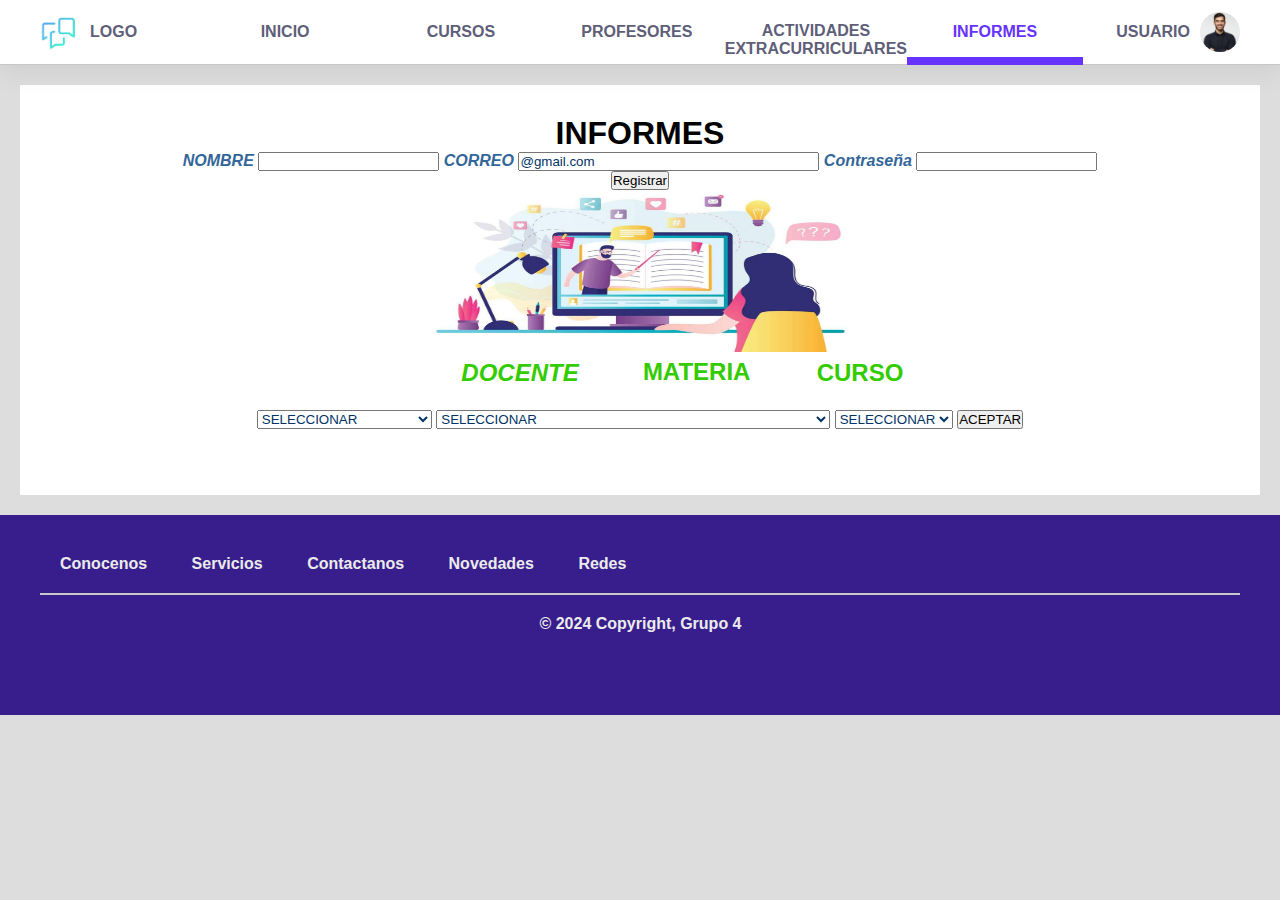
<file: html/Informes.html>
<!DOCTYPE html>
<html>
<head>
<meta charset="UTF-8">
<meta name="GABRIEL" content="GABRIEL ALEXANDER MATEO IBAÑEZ">
<title>apartado informes</title>
<link rel="stylesheet" href="../style.css">

<style type="text/css">
.fondo {
    color: #036;
}
.TITULO {
    text-align: center;
    font-weight: bold;
    font-family: "Trebuchet MS", Arial, Helvetica, sans-serif;
    color: #000000;

}
.INICIOTABL {
    text-align: center;
}
.INICOTABL {
    text-align: center;
}
.INICIOTABL {
    text-align: center;
}
.TITULO div table {
    font-size: 12px;
}
.TITULO #form1 div {
    color: #369;
    font-style: italic;
}
#apDiv1 {
	position: absolute;
	width: 200px;
	height: 37px;
	z-index: 1;
	left: calc(100%/4 + 100px);
	top: 359px;
	font-style: italic;
	font-size: 24px;
	color: #33CC00;
}
#apDiv2 {
	position: absolute;
	width: 200px;
	height: 42px;
	z-index: 2;
	left: calc(100%/3 + 170px);
	top: 358px;
	font-size: 24px;
	color: #33CC00;
}
#apDiv3 {
	position: absolute;
	width: 200px;
	height: 41px;
	z-index: 3;
	left: calc(100%/2 + 120px);
	top: 359px;
	font-size: 24px;
	color: #33CC00;
}
</style>
</head>

<body bgcolor="#33FFCC">
  <header>    <!-- Estrategia de maquetacion: GRID LAYOUT -->
    <div class="contenedor-menu">

            <nav class="menu">
                <div class="logo" >
                    <img src="../img/logo.png" alt="">
                    <label>LOGO</label>
                </div>

                <ul>
                    <li >
                        <a href="../index.html">INICIO</a>
                    </li>
                    <li >
                        <a href="Cursos.html">CURSOS</a>
                    </li>
                    <li>
                        <a href="Profesores.html">PROFESORES</a>
                    </li>
                    <li >
                        <a href="Actividades.html">ACTIVIDADES EXTRACURRICULARES</a>
                    </li> 
                    <li class="link-activo">
                        <a href="Informes.html">INFORMES</a>
                    </li>
                </ul>
                <div class="usuario">
                    <label >USUARIO</label> 
                    <img src="../img/usuario.jpg" alt="">
                </div>
            </nav>
        
        </div>
</header>
<div class="TITULO">
  <div class="contenido">
<h1 align="center">INFORMES
  <div align="center">
</h1>
<nav></nav>
<section>
<form id="form1" name="form1" method="post" action="">
  <div align="center">
    <p>NOMBRE
      <input name="Nombre" type="text" id="Nombre" maxlength="30">
      CORREO
      <input name="correo" type="text" class="fondo" id="correo" value="@gmail.com" size="35">
      Contraseña
      <input name="contraseña" type="password" id="contraseña" maxlength="25">
    </p>
    <p>
      <input name="registrar" type="reset" class="INICOTABL" id="registrar" value="Registrar">
    </p>
  </div>
</form>
<p align="center"><img src="../img/Mejores-plataformas-de-cursos.jpg" width="473" height="162"></p>
<p align="center">&nbsp;</p>
<p align="center">&nbsp;</p>
<p align="center">&nbsp;</p>
<form name="form3" method="post" action="">
  <select name="SELECT 2" class="fondo" id="SELECT 2">
    <option>SELECCIONAR</option>
    <option>ANA TORRES</option>
    <option>CARLOS MENDOZA</option>
    <option>LUISA FERNANDEZ</option>
    <option>JAVIER RAMIREZ</option>
    <option>MARTA GOMEZ</option>
    <option>RICARDO PEREZ</option>
    <option>PAULA MORALES</option>
    <option>SANTIAGO RODRIGUEZ</option>
    <option>LAURA VILLANUEVA</option>
    <option>MIGUEL ANGEL </option>
    <option>ELENA CASTRO</option>
    <option>DANIEL ORTIZ</option>
  </select>
  <select name="SELECT 1" size="1" class="fondo" id="SELECT 1">
    <option>SELECCIONAR</option>
    <option>PROGRAMACIÓN ORIENTADA A OBJETOS</option>
    <option>BASE DE DATOS</option>
    <option>ING. EN REQUISITOS</option>
    <option>ARQUITECTURA EN SOFTWARE</option>
    <option>DESARROLLO DE SOFTWARE AGIL</option>
    <option>SEGURIDAD DE DESARROLLO EN SOFTWARE</option>
    <option>PRUEBA DE SOFTWARE</option>
    <option>SISTEMAS DISTRIBUIDOS</option>
    <option>DESARROLLO DE APLICACIONES MOVILES</option>
    <option>INTELIGENCIA ARTIFICIAL Y APRENDIZAJE AUTOMATICO</option>
    <option>GESTION DE PROYECTOS DE SOFTWARE</option>
    <option>INTERFACES DE USUARIOS Y EXPERIENCIA DE USUARIO</option>
  </select>
  <select name="SELECT 3" class="fondo" id="SELECT 3">
    <option>SELECCIONAR</option>
    <option>SOFT 1-6</option>
    <option>SOFT 2-6</option>
    <option>SOFT 3-6</option>
    <option>SOFT 4-6</option>
    <option>SOFT 5-6</option>
    <option>SOFT 6-6</option>
  </select>
  <input name="ACEPTAR" type="reset" class="INICIOTABL" id="ACEPTAR" value="ACEPTAR">
</form>
<p align="center">&nbsp;</p>
<form name="form2" method="post" action="">
  <div id="apDiv2">MATERIA</div>
  <div class="TITULO" id="apDiv1">DOCENTE</div>
  <div id="apDiv3">CURSO  </div>
  <div align="center"></div>
</form>
<p align="center">&nbsp;</p>
</div>
</div>
<footer> <!-- Estrategia de maquetacion: INLINE BLOCK LAYOUT -->
  <div class="contenedor-footer">
      <div class="footer-info">
          <ul>
              <li>
                  <a href="Conocenos.html">Conocenos</a>
              </li>
              <li>
                  <a href="Servicios.html">Servicios</a>
              </li>
              <li>
                  <a href="Contactanos.html">Contactanos</a>
              </li>
              <li>
                  <a href="Novedades.html">Novedades</a>
              </li>
              <li>
                  <a href="Redes.html">Redes</a>
              </li>
          </ul>
      </div>
      <div class="footer-copyright">
          <div></div>
          <span> © 2024 Copyright, Grupo 4</span>
          <div></div>
      </div>
  </div>
</footer>
<script>
    document.addEventListener("DOMContentLoaded", function() {
        var tableContainer = document.getElementById("tableContainer");
        var table = document.createElement("table");
        table.setAttribute("width", "716");
        table.setAttribute("height", "163");
        table.setAttribute("border", "1");
        
        var data = [
            ["PROFESOR", "MATERIA", "DESCRIPCIÓN"],
            ["ANA TORRES", "Programación Orientada a Objetos", "Experta en software, enseñanza práctica, simplifica conceptos complejos para estudiantes."],
            ["CARLOS MENDOZA", "Bases de Datos", "Apasionado ingeniero, enseña gestión de datos con ejemplos prácticos."],
            ["LUISA FERNANDEZ", "Ingeniería de Requisitos", "Experta en requisitos de software, mejora comunicación entre clientes y desarrolladores."],
            ["JAVIER RAMIREZ", "Arquitectura de Software", "Dr. Javier Ramírez: investigador, enseña diseño arquitectura software robusto, escalable."],
            ["MARTA GOMEZ", "Desarrollo de Software Ágil", "Especialista en ciberseguridad, enfocado en desarrollo seguro de software."],
            ["RICARDO PEREZ", "Seguridad en el Desarrollo de Software", "Experta en calidad y pruebas de software avanzadas."],
            ["PAULA MORALES", "Pruebas de Software", "Experto en arquitectura sistemas distribuidos, enseña diseño escalable."],
            ["SANTIAGO RODRIGUEZ", "Sistemas Distribuidos", "Experto en desarrollo móvil; enseña crear aplicaciones eficientes e intuitivas."],
            ["LAURA VILLANUEVA", "Desarrollo de Aplicaciones Móviles", "Destacado investigador en IA, enseña técnicas avanzadas para soluciones innovadoras."],
            ["MIGUEL ANGEL MARTINEZ", "Inteligencia Artificial y Aprendizaje Automático", "Experta en gestión proyectos tecnológicos, enseña metodologías efectivas."],
            ["ELENA CASTRO", "Gestión de Proyectos de Software", "Experta en diseño UX/UI; enseña crear aplicaciones intuitivas y agradables."]
        ];
        
        function updateTable() {
            // Obtener los valores seleccionados
            var profesor = document.getElementById("SELECT2").value;
            var materia = document.getElementById("SELECT1").value;

            // Limpiar la tabla
            tableContainer.innerHTML = '';

            // Crear una nueva tabla
            var newTable = document.createElement("table");
            newTable.setAttribute("width", "716");
            newTable.setAttribute("height", "163");
            newTable.setAttribute("border", "1");

            // Agregar las filas de datos correspondientes al profesor y materia seleccionados
            for (var i = 0; i < data.length; i++) {
                if (data[i][0] === profesor && data[i][1] === materia) {
                    var row = document.createElement("tr");
                    for (var j = 0; j < data[i].length; j++) {
                        var cell = document.createElement("td");
                        cell.textContent = data[i][j];
                        row.appendChild(cell);
                    }
                    newTable.appendChild(row);
                }
            }

            // Mostrar la nueva tabla
            tableContainer.appendChild(newTable);
        }

        // Llamar a la función updateTable() cuando se cambie alguna de las selecciones
        document.getElementById("SELECT2").addEventListener("change", updateTable);
        document.getElementById("SELECT1").addEventListener("change", updateTable);

        // Mostrar la tabla inicialmente
        updateTable();
    });
</script>

</body>
</html>
</file>
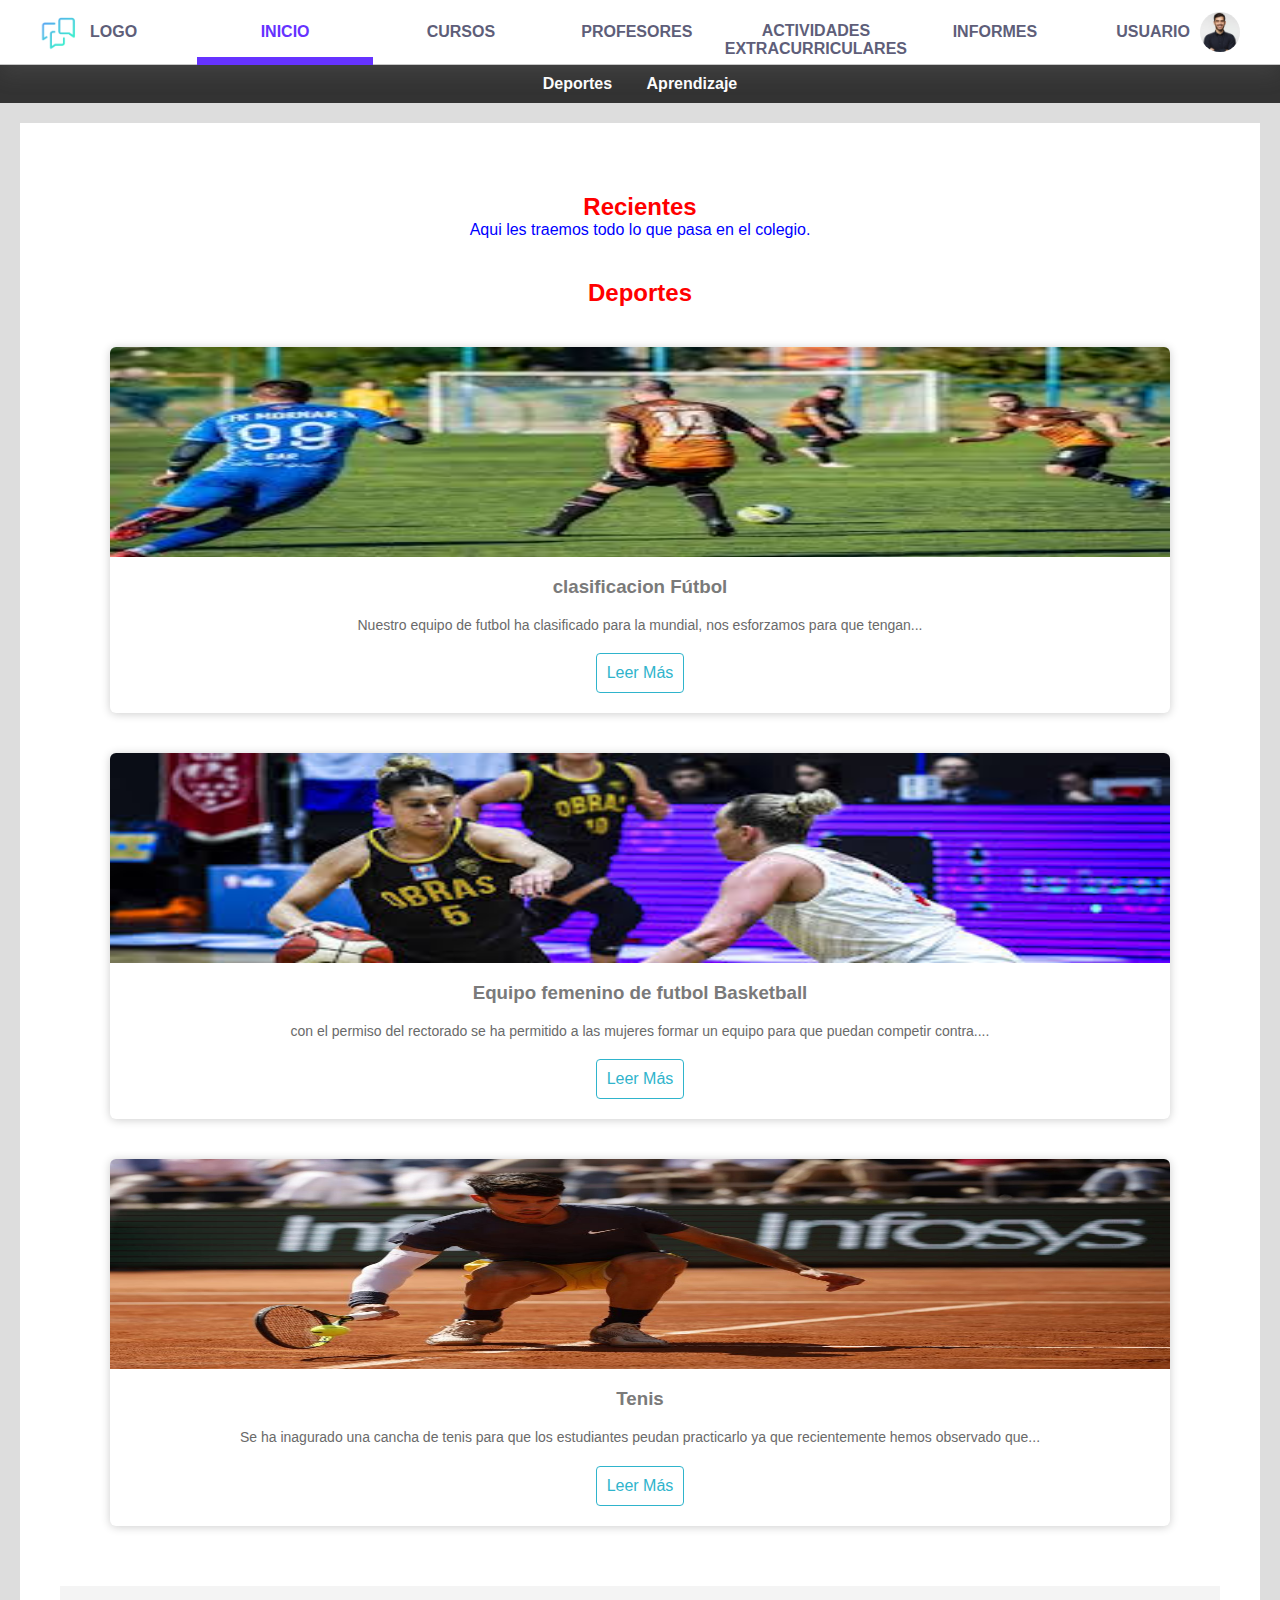
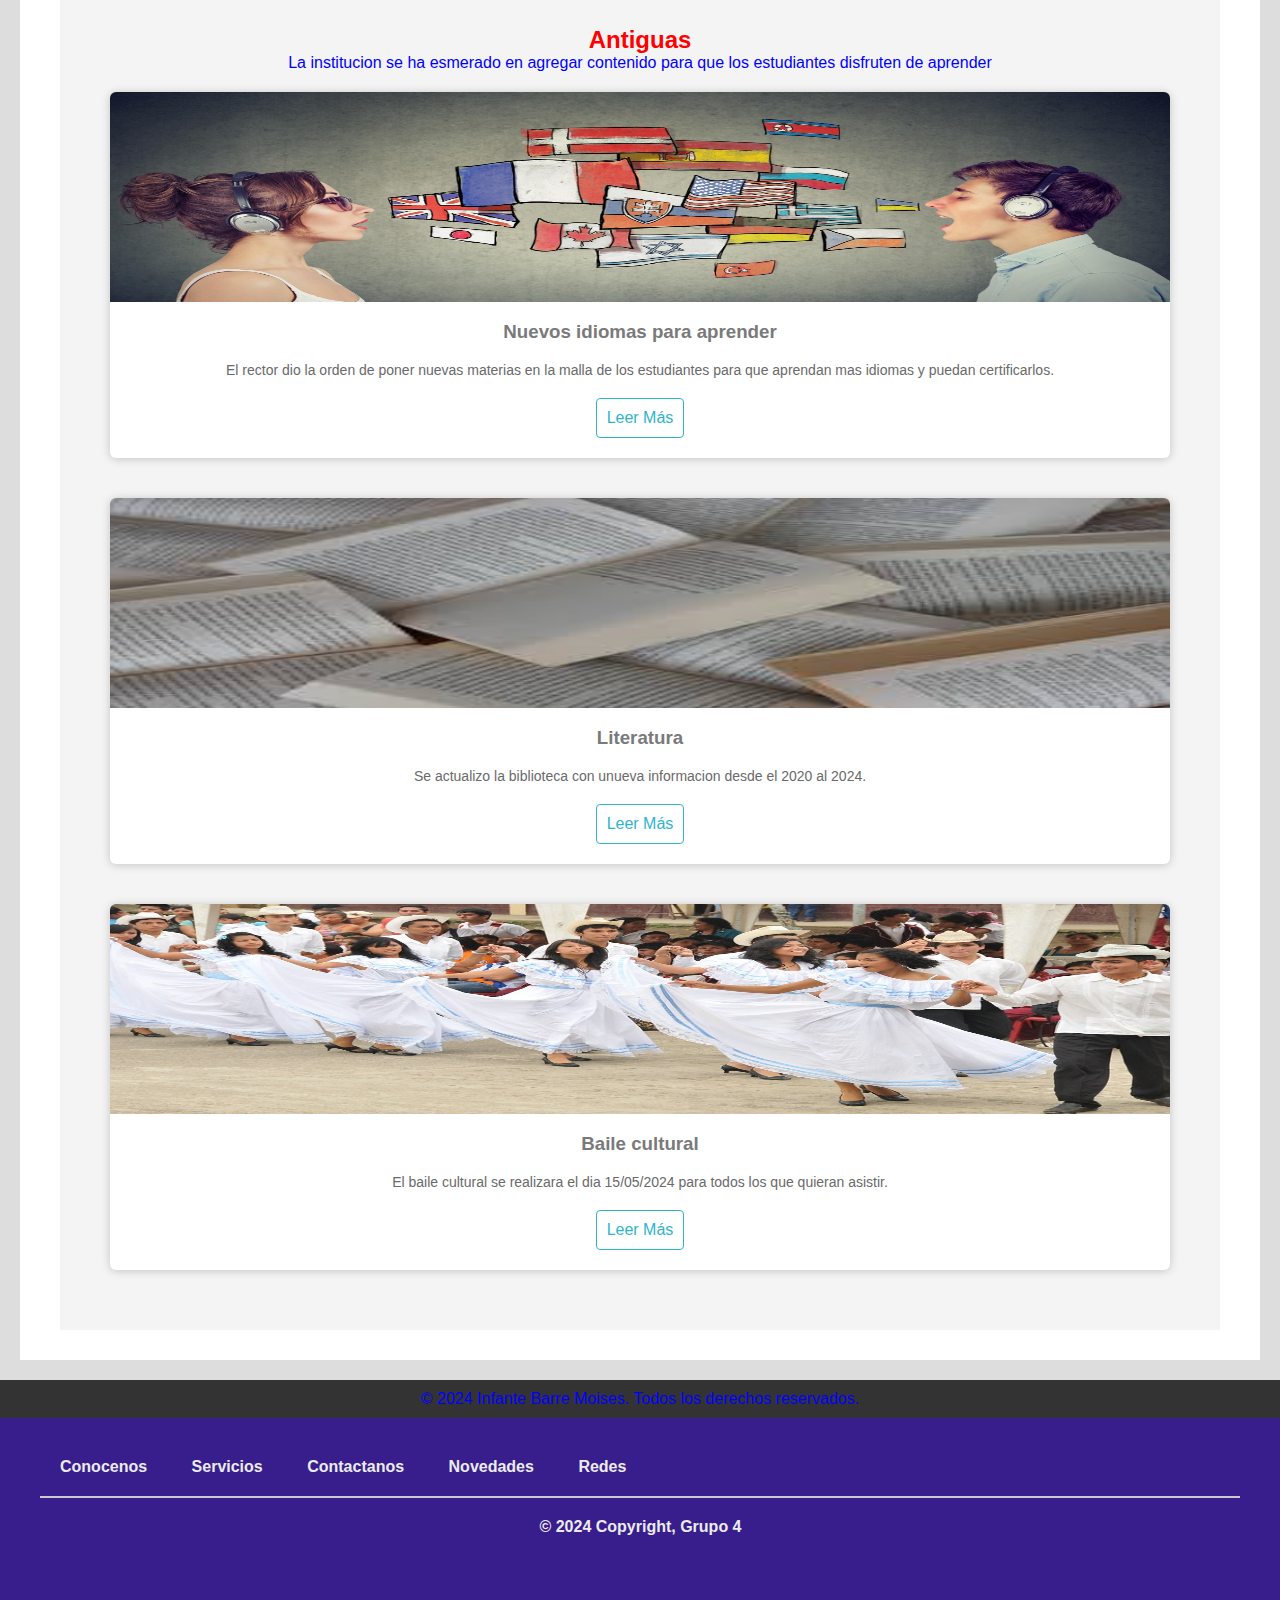
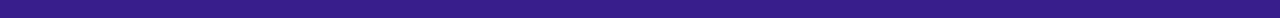
<file: html/Novedades.html>
<!DOCTYPE html>
<html lang="es">
<head>
    <meta charset="UTF-8">
    <meta name="author" content="Infante Barre Moises">
    <meta name="description" content="Actividades Extracurriculares">
    <title>Novedades</title>
    <link rel="stylesheet" href="../style.css">

    <style>
        p {
            text-align: center;
            color: blue;
        }
        h2 {
            text-align: center;
            color: red;
        }
        .section {
            padding: 40px 0;
        }

/* Header y Navegación */
.moises {
    background-color: #333;
    padding: 10px 0;
    color: white;
    text-align: center;
}

.moises nav ul {
    list-style: none;
}

.moises nav ul li {
    display: inline;
    margin: 0 15px;
}

.moises nav ul li a {
    color: white;
    text-decoration: none;
    font-weight: bold;
}

.moises nav ul li a:hover {
    text-decoration: underline;
}

/* Secciones */
.section {
    padding: 40px 0;
}

.destacada {
    background-color: white;
}

.normal {
    background-color: #f4f4f4;
}

/* Tarjetas */
.container-card {
    width: 100%;
    display: flex;
    max-width: 1100px;
    margin: auto;
    flex-wrap: wrap;
}

.title-cards {
    width: 100%;
    max-width: 1080px;
    margin: auto;
    padding: 20px;
    margin-top: 20px;
    text-align: center;
    color: #7a7a7a;
}

.card {
    width: 100%;
    margin: 20px;
    border-radius: 6px;
    overflow: hidden;
    background: #fff;
    box-shadow: 0px 1px 10px rgba(0, 0, 0, 0.2);
    transition: all 400ms ease-out;
    cursor: default;
}

.card:hover {
    box-shadow: 5px 5px 20px rgba(0, 0, 0, 0.4);
    transform: translateY(-3%);
}

.card img {
    width: 100%;
    height: 210px;
}

.card .contenido-card {
    padding: 15px;
    text-align: center;
}

.card .contenido-card h3 {
    margin-bottom: 15px;
    color: #7a7a7a;
}

.card .contenido-card p {
    line-height: 1.8;
    color: #6a6a6a;
    font-size: 14px;
    margin-bottom: 5px;
}

.card .contenido-card a {
    display: inline-block;
    padding: 10px;
    margin-top: 10px;
    text-decoration: none;
    color: #2fb4cc;
    border: 1px solid #2fb4cc;
    border-radius: 4px;
    transition: all 400ms ease;
    margin-bottom: 5px;
}

.card .contenido-card a:hover {
    background: #2fb4cc;
    color: #fff;
}

@media only screen and (min-width: 320px) and (max-width: 768px) {
    .container-card {
        flex-wrap: wrap;
    }

    .card {
        margin: 15px;
    }
}

/* Footer */
.moisesF {
    background-color: #333;
    color: white;
    text-align: center;
    padding: 10px 0;
    position: relative;
    bottom: 0;
    width: 100%;
}

    </style>
</head>
<body>
    <header>    <!-- Estrategia de maquetacion: GRID LAYOUT -->
        <div class="contenedor-menu">

                <nav class="menu">
                    <div class="logo" >
                        <img src="../img/logo.png" alt="">
                        <label>LOGO</label>
                    </div>

                    <ul>
                        <li class="link-activo" >
                            <a href="../index.html">INICIO</a>
                        </li>
                        <li >
                            <a href="Cursos.html">CURSOS</a>
                        </li>
                        <li>
                            <a href="Profesores.html">PROFESORES</a>
                        </li>
                        <li >
                            <a href="Actividades.html">ACTIVIDADES EXTRACURRICULARES</a>
                        </li> 
                        <li>
                            <a href="Informes.html">INFORMES</a>
                        </li>
                    </ul>
                    <div class="usuario">
                        <label >USUARIO</label> 
                        <img src="../img/usuario.jpg" alt="">
                    </div>
                </nav>
            
            </div>
    </header>
    <header class="moises">
        <nav>
            <ul>
                <li><a href="#seccion1">Deportes</a></li>
                <li><a href="#seccion2">Aprendizaje</a></li>
            </ul>
        </nav>
    </header>
<main class="contenido">
    <section id="seccion1" class="destacada section" style="background-color: white;">
        <h2>Recientes</h2>
        <p>Aqui les traemos todo lo que pasa en el colegio.</p>
  
        <!-- Tarjetas -->
        <div class="title-cards">
            <h2>Deportes</h2>
        </div>
        <div class="container-card">
            <div class="card">
                <figure>
                    <img src="../img/Futbol.jfif" alt="Fútbol">
                </figure>
                <div class="contenido-card">
                    <h3>clasificacion Fútbol</h3>
                    <p>Nuestro equipo de futbol ha clasificado para la mundial, nos esforzamos para que tengan...</p>
                    <a href="#">Leer Más</a>
                </div>
            </div>
            <div class="card">
                <figure>
                    <img src="../img/Basketball.jfif" alt="Basketball">
                </figure>
                <div class="contenido-card">
                    <h3>Equipo femenino de futbol Basketball</h3>
                    <p>con el permiso del rectorado se ha permitido a las mujeres formar un equipo para que puedan competir contra....</p>
                    <a href="#">Leer Más</a>
                </div>
            </div>
            <div class="card">
                <figure>
                    <img src="../img/Tenis.jpg" alt="Ping pong">
                </figure>
                <div class="contenido-card">
                    <h3>Tenis</h3>
                    <p>Se ha inagurado una cancha de tenis para que los estudiantes peudan practicarlo ya que recientemente hemos observado que...</p>
                    <a href="#">Leer Más</a>
                </div>
            </div>
        </div>
    </section>

    <section id="seccion2" class="normal section">
        <h2>Antiguas</h2>
        <p>La institucion se ha esmerado en agregar contenido para que los estudiantes disfruten de aprender</p>

        <!-- Tarjetas -->
        <div class="container-card">
            <div class="card">
                <figure>
                    <img src="../img/Aprender.jpg" alt="Aprendizaje de idiomas">
                </figure>
                <div class="contenido-card">
                    <h3>Nuevos idiomas para aprender</h3>
                    <p>El rector dio la orden de poner nuevas materias en la malla de los estudiantes para que aprendan mas idiomas y puedan certificarlos.</p>
                    <a href="#">Leer Más</a>
                </div>
            </div>
            <div class="card">
                <figure>
                    <img src="../img/libros.jfif" alt="Literatura">
                </figure>
                <div class="contenido-card">
                    <h3>Literatura</h3>
                    <p>Se actualizo la biblioteca con unueva informacion desde el 2020 al 2024.</p>
                    <a href="#">Leer Más</a>
                </div>
            </div>
            <div class="card">
                <figure>
                    <img src="../img/Baile.jpg" alt="Baile cultural">
                </figure>
                <div class="contenido-card">
                    <h3>Baile cultural</h3>
                    <p>El baile cultural se realizara el dia 15/05/2024 para todos los que quieran asistir.</p>
                    <a href="#">Leer Más</a>
                </div>
            </div>
        </div>
    </section>
</main>
    <footer class="moisesF">
        <p>© 2024 Infante Barre Moises. Todos los derechos reservados.</p>
    </footer>
    <footer> <!-- Estrategia de maquetacion: INLINE BLOCK LAYOUT -->
        <div class="contenedor-footer">
            <div class="footer-info">
                <ul>
                    <li>
                        <a href="Conocenos.html">Conocenos</a>
                    </li>
                    <li>
                        <a href="Servicios.html">Servicios</a>
                    </li>
                    <li>
                        <a href="Contactanos.html">Contactanos</a>
                    </li>
                    <li>
                        <a href="Novedades.html">Novedades</a>
                    </li>
                    <li>
                        <a href="Redes.html">Redes</a>
                    </li>
                </ul>
            </div>
            <div class="footer-copyright">
                <div></div>
                <span> © 2024 Copyright, Grupo 4</span>
                <div></div>
            </div>
        </div>
    </footer>
</body>
</html>
</file>
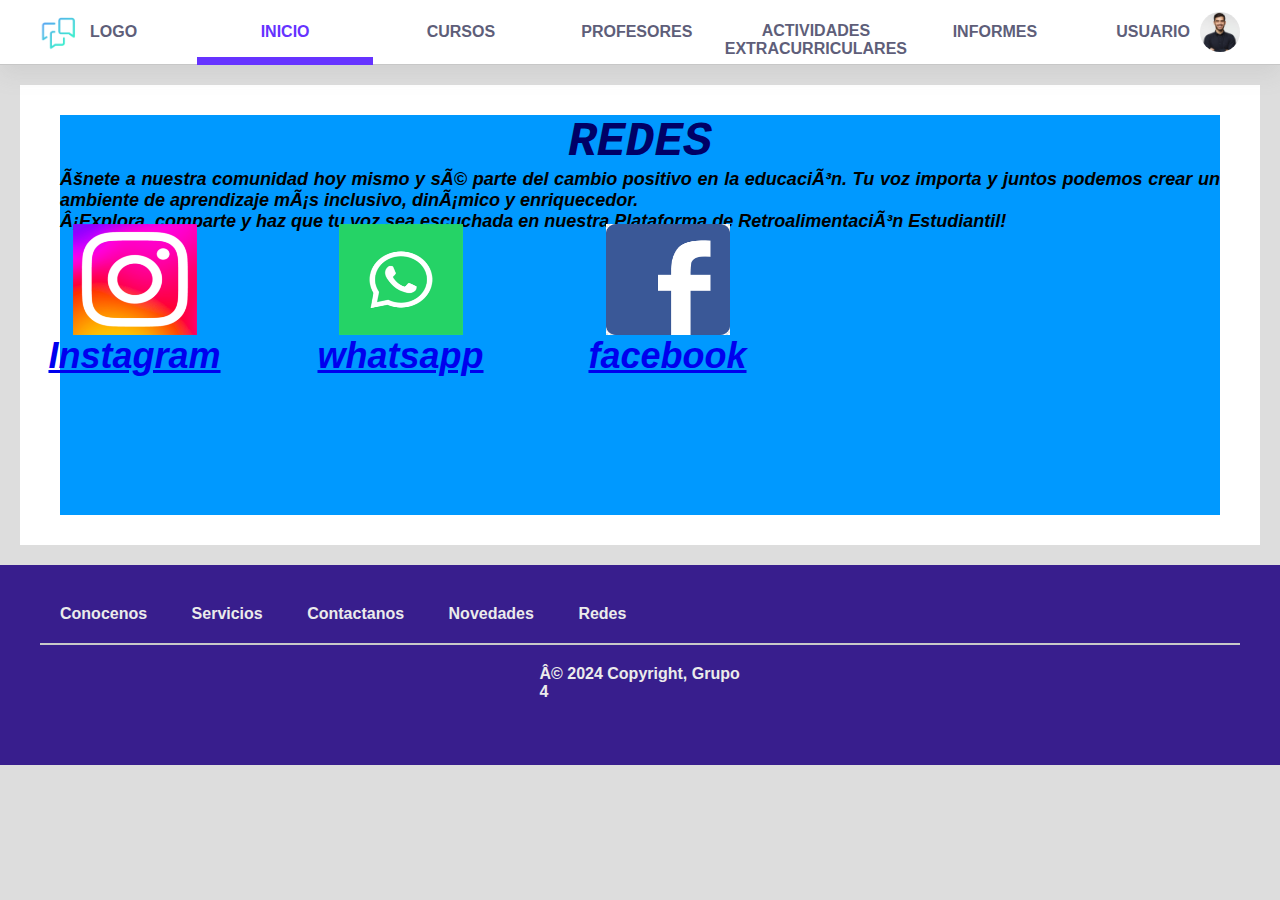
<file: html/Redes.html>
<!DOCTYPE html PUBLIC "-//W3C//DTD XHTML 1.0 Transitional//EN" "http://www.w3.org/TR/xhtml1/DTD/xhtml1-transitional.dtd">
<html xmlns="http://www.w3.org/1999/xhtml">
<head>
<meta http-equiv="MATEO IBAÑEZ GABRIEL ALEXANDER" content="text/html; charset=utf-8" />
<title>Documento sin título</title>
<link rel="stylesheet" href="../style.css">

<style type="text/css">
.TEXTO {	font-size: 12px;
}
#apDiv1 {
	
	position: absolute;
	width: 261px;
	height: 115px;
	z-index: 1;
	left: 4px;
	top: 224px;
}
#apDiv2 {
	
	width: 261px;
	height: 115px;
	z-index: 1;
	left: 270px;
	top: 224px;
	position: absolute;

}
#apDiv3 {
	
	width: 261px;
	height: 115px;
	z-index: 1;
	left: 537px;
	top: 224px;
	position: absolute;

}
#fondo {
	background-color: rgb(0,153,255);
	text-align: center;
	font-weight: bold;
	font-style: italic;
	font-size: 36pt;
	font-family: "Courier New", Courier, monospace;
	height: 400px;
}
#fondo .TEXTO {
	font-size: 18px;
}
#fondo .TEXTO {
	text-align: justify;
}
.TITULO {
	color: rgb(0,0,102);
	font-family: "Courier New", Courier, monospace;
}
#fondo #apDiv1 p {
	font-size: 36px;
}
whatsapp {
	font-size: 36px;
}
#fondo #apDiv2 p {
	font-size: 36px;
	font-family: "Courier New", Courier, monospace;
}
#fondo #apDiv3 p {
	font-size: 36px;
	font-family: "Courier New", Courier, monospace;
}


</style>
</head>

<body>
    <header>    <!-- Estrategia de maquetacion: GRID LAYOUT -->
        <div class="contenedor-menu">

                <nav class="menu">
                    <div class="logo" >
                        <img src="../img/logo.png" alt="">
                        <label>LOGO</label>
                    </div>

                    <ul>
                        <li class="link-activo" >
                            <a href="../index.html">INICIO</a>
                        </li>
                        <li >
                            <a href="Cursos.html">CURSOS</a>
                        </li>
                        <li>
                            <a href="Profesores.html">PROFESORES</a>
                        </li>
                        <li >
                            <a href="Actividades.html">ACTIVIDADES EXTRACURRICULARES</a>
                        </li> 
                        <li>
                            <a href="Informes.html">INFORMES</a>
                        </li>
                    </ul>
                    <div class="usuario">
                        <label >USUARIO</label> 
                        <img src="../img/usuario.jpg" alt="">
                    </div>
                </nav>
            
            </div>
    </header>
<div class="contenido">
<div id="fondo">
<p class="TITULO">REDES
</p>
<p class="TEXTO">Únete a nuestra comunidad hoy mismo y sé parte del cambio positivo en la educación. Tu voz importa y juntos podemos crear un ambiente de aprendizaje más inclusivo, dinámico y enriquecedor.</p>
<p class="TEXTO">¡Explora, comparte y haz que tu voz sea escuchada en nuestra Plataforma de Retroalimentación Estudiantil!</p>
<div id="apDiv1">
  <p><img src="../img/instagram.png" width="124" height="111" /></p>
  <p><a href="https://www.instagram.com">Instagram</a></p>
</div>
<div id="apDiv2">
  <p><img src="../img/whatsapp.png" width="124" height="111" /></p>
  <p><a href="https://www.whatsapp.com/?lang=es_LA">whatsapp</a></p>
</div>
<div id="apDiv3">
  <p><img src="../img/facebook.png" width="124" height="111" /></p>
  <p><a href="https://www.facebook.com/?locale=es_LA">facebook</a></p>
</div>
<p>&nbsp;</p>
</div>
</div>
<footer> <!-- Estrategia de maquetacion: INLINE BLOCK LAYOUT -->
    <div class="contenedor-footer">
        <div class="footer-info">
            <ul>
                <li>
                    <a href="Conocenos.html">Conocenos</a>
                </li>
                <li>
                    <a href="Servicios.html">Servicios</a>
                </li>
                <li>
                    <a href="Contactanos.html">Contactanos</a>
                </li>
                <li>
                    <a href="Novedades.html">Novedades</a>
                </li>
                <li>
                    <a href="Redes.html">Redes</a>
                </li>
            </ul>
        </div>
        <div class="footer-copyright">
            <div></div>
            <span> © 2024 Copyright, Grupo 4</span>
            <div></div>
        </div>
    </div>
</footer>
</body>
</html>
</file>
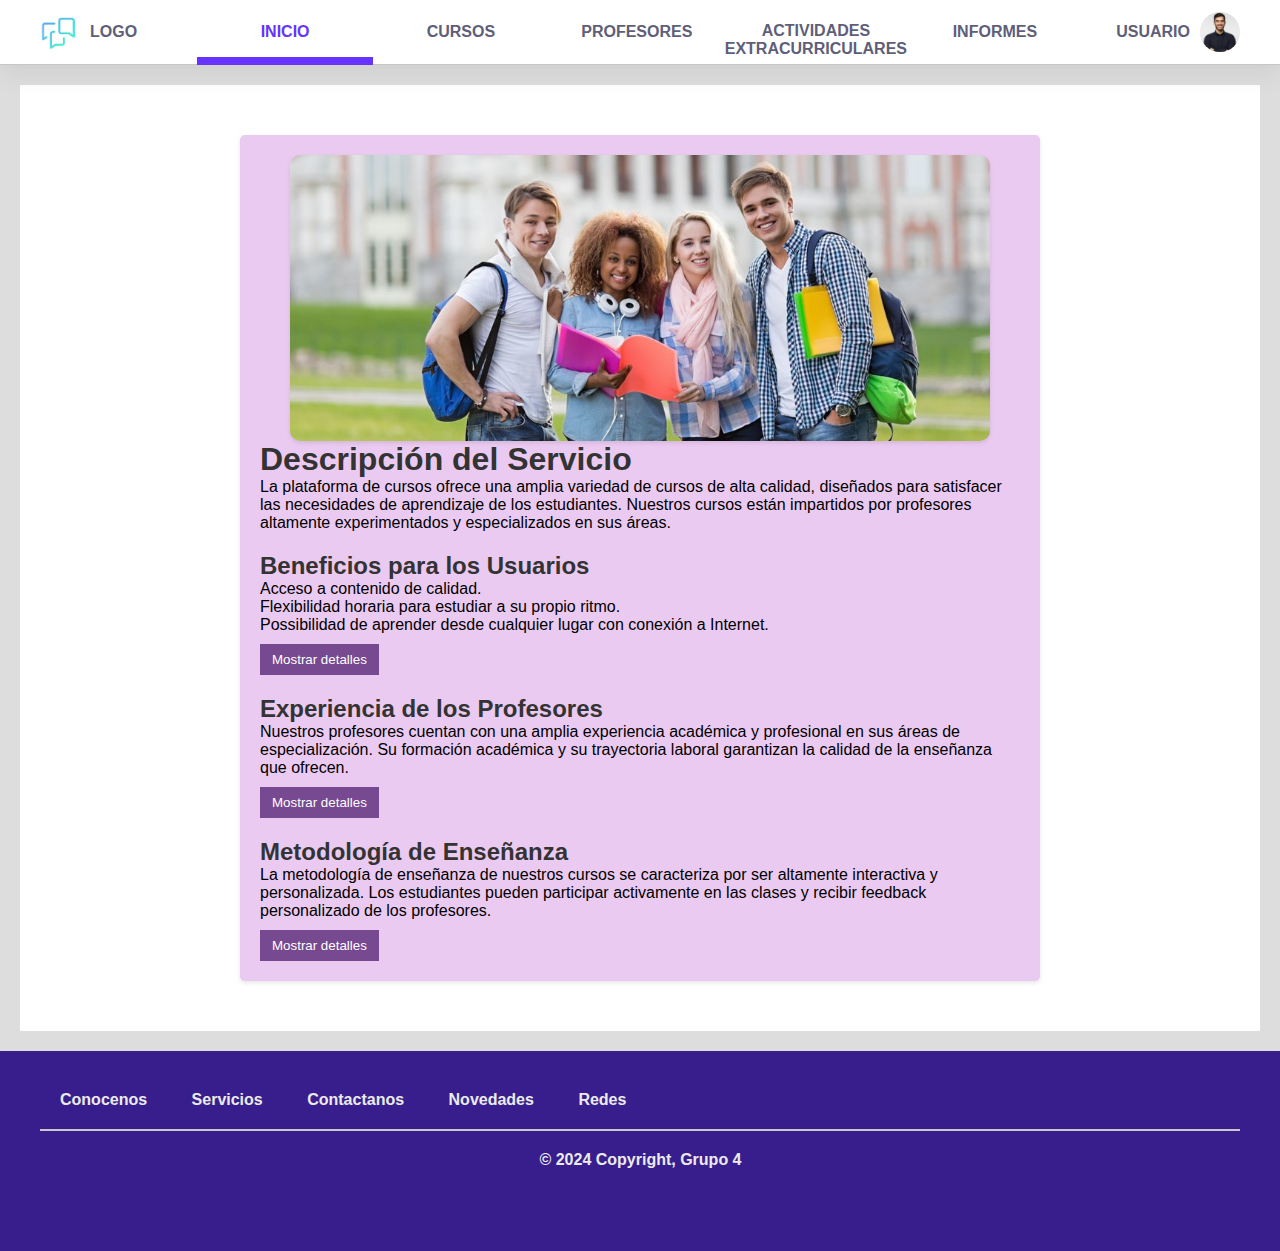
<file: html/Servicios.html>
<!DOCTYPE html>
<html>
<head>
  <meta charset="UTF-8">
  <meta http-equiv="X-UA-Compatible" content="IE=edge">
  <meta name="viewport" content="width=device-width, initial-scale=1.0">
  <link rel="stylesheet" href="../style.css">

  <title>Descripción de Servicios</title>
  <style>
    body {
      font-family: Arial, sans-serif;
      margin: 0;
      padding: 0;
    }
    .container {
      max-width: 800px;
      margin: 20px auto;
      padding: 20px;
      background-color: rgb(235, 202, 241);
      border-radius: 5px;
      box-shadow: 0 2px 4px rgba(0,0,0,0.1);
    }
    .imagen {
    display: block;
    margin: 0 auto;
    width: 700px; 
    height: auto;
    border-radius: 10px;
    box-shadow: 0 2px 4px rgba(0,0,0,0.1); 
    }
    h1, h2 {
      color: #333;
    }
    h2 {
      margin-top: 20px;
    }
    ul {
      list-style-type: none;
      padding-left: 0;
    }
    button {
      background-color: #774990;
      color: #fff;
      border: none;
      padding: 8px 12px;
      margin-top: 10px;
      cursor: pointer;
    }
    button:hover {
      background-color: #6fa1d7;
    }
    .details {
      display: none;
      padding-top: 10px;
      border-top: 1px solid #ddd;
    }
    .details p {
      color: #555;
    }
  </style>
</head>
<body>
  <header>    <!-- Estrategia de maquetacion: GRID LAYOUT -->
    <div class="contenedor-menu">

            <nav class="menu">
                <div class="logo" >
                    <img src="../img/logo.png" alt="">
                    <label>LOGO</label>
                </div>

                <ul>
                    <li class="link-activo" >
                        <a href="../index.html">INICIO</a>
                    </li>
                    <li >
                        <a href="Cursos.html">CURSOS</a>
                    </li>
                    <li>
                        <a href="Profesores.html">PROFESORES</a>
                    </li>
                    <li >
                        <a href="Actividades.html">ACTIVIDADES EXTRACURRICULARES</a>
                    </li> 
                    <li>
                        <a href="Informes.html">INFORMES</a>
                    </li>
                </ul>
                <div class="usuario">
                    <label >USUARIO</label> 
                    <img src="../img/usuario.jpg" alt="">
                </div>
            </nav>
        
        </div>
</header>
<div class="contenido">
  <div class="container">
    <img src="../img/campus.jpg" class="imagen" alt="campus">
    <h1>Descripción del Servicio</h1>
    <p>La plataforma de cursos ofrece una amplia variedad de cursos de alta calidad, diseñados para satisfacer las necesidades de aprendizaje de los estudiantes. Nuestros cursos están impartidos por profesores altamente experimentados y especializados en sus áreas.</p>
    
    <h2>Beneficios para los Usuarios</h2>
    <ul>
      <li>Acceso a contenido de calidad.</li>
      <li>Flexibilidad horaria para estudiar a su propio ritmo.</li>
      <li>Possibilidad de aprender desde cualquier lugar con conexión a Internet.</li>
    </ul>
    <button onclick="toggleDetails('beneficios')">Mostrar detalles</button>
    <div id="beneficios-details" class="details">
      <p>
        Los usuarios de la plataforma tendrán acceso a una amplia variedad de cursos de alta calidad en diversas áreas temáticas. La flexibilidad horaria les permitirá estudiar a su propio ritmo, adaptando el aprendizaje a sus horarios y responsabilidades diarias. Además, la posibilidad de aprender desde cualquier lugar con conexión a Internet les brinda la libertad de estudiar desde la comodidad de su hogar o mientras viajan.
      </p>
    </div>
    
    <h2>Experiencia de los Profesores</h2>
    <p>
      Nuestros profesores cuentan con una amplia experiencia académica y profesional en sus áreas de especialización. Su formación académica y su trayectoria laboral garantizan la calidad de la enseñanza que ofrecen.
    </p>
    <button onclick="toggleDetails('experiencia')">Mostrar detalles</button>
    <div id="experiencia-details" class="details">
      <p>
        Los profesores de nuestra plataforma tienen una larga trayectoria en la enseñanza y están altamente especializados en sus áreas de conocimiento. Su experiencia y dedicación aseguran que los estudiantes reciban una educación de calidad y relevante para sus necesidades.
      </p>
    </div>
    
    <h2>Metodología de Enseñanza</h2>
    <p>
      La metodología de enseñanza de nuestros cursos se caracteriza por ser altamente interactiva y personalizada. Los estudiantes pueden participar activamente en las clases y recibir feedback personalizado de los profesores.
    </p>
    <button onclick="toggleDetails('metodologia')">Mostrar detalles</button>
    <div id="metodologia-details" class="details">
      <p>
        Nuestra metodología de enseñanza se centra en el aprendizaje práctico y participativo. Los estudiantes no solo adquieren conocimientos teóricos, sino que también tienen la oportunidad de aplicarlos en situaciones reales. Además, el feedback constante de los profesores les ayuda a mejorar su rendimiento y alcanzar sus objetivos educativos.
      </p>
    </div>
</div>

    <script>
      function toggleDetails(id) {
        var details = document.getElementById(id + '-details');
        details.style.display = (details.style.display === 'none' || details.style.display === '') ? 'block' : 'none';
      }
    </script>
  </div>
  <footer> <!-- Estrategia de maquetacion: INLINE BLOCK LAYOUT -->
    <div class="contenedor-footer">
        <div class="footer-info">
            <ul>
                <li>
                    <a href="Conocenos.html">Conocenos</a>
                </li>
                <li>
                    <a href="Servicios.html">Servicios</a>
                </li>
                <li>
                    <a href="Contactanos.html">Contactanos</a>
                </li>
                <li>
                    <a href="Novedades.html">Novedades</a>
                </li>
                <li>
                    <a href="Redes.html">Redes</a>
                </li>
            </ul>
        </div>
        <div class="footer-copyright">
            <div></div>
            <span> © 2024 Copyright, Grupo 4</span>
            <div></div>
        </div>
    </div>
</footer>
</body>
</html>
</file>
<file: style.css>
/*------------------ VARIABLES ------------------*/
:root{
    --color-fondo: #dddddd ;
    --color-principal: #6633FF;
    --color-secundario: #381e8d;
    --color-terciario:rgb(208, 193, 223);
    --tamaño-fuente: 12pt;
    --color-fuente-principal: #5e5e79;
    --color-fuente-secundario: #ebebeb;

}   
/*----------------- universal--------------*/

*{
    padding: 0;
    margin: 0;
    box-sizing: border-box;
    font-family:'Segoe UI', Tahoma, Geneva, Verdana, sans-serif ;
}

body{
    background-color: var(--color-fondo);
}


/*------------------ HEADER ------------------*/

header{
    background-color: #ffffff;
    font-size: var(--tamaño-fuente);
    color: var(--color-fuente-principal);
    font-weight: bold;
    height: auto;
    width: 100%;
    
}
.contenedor-menu nav{
    position: sticky;
    display: grid;
    grid-template-columns: 1fr 5fr 1fr ;
    box-shadow: rgba(141, 141, 141, 0.15) 0 10px 20px;
    padding: 0 20px;
    align-items: center;
    height: 65px;
    border-bottom: 1px solid rgb(199, 199, 199);
}


.logo{
    display: flex;
    justify-self: start;
    margin-left: 20px;
    align-items: center;
}

.logo img{
    margin-right: 10px;
    height: 40px;
}

.usuario{
    display: flex;
    justify-self: end;
    margin-right: 20px;
    align-items: center;
    
}

.usuario img{
    border-radius: 50%;
    margin-left: 10px;
    height: 40px;
    cursor: pointer;
}


.menu ul{
    display: grid;
    grid-template-columns: repeat(5,1fr);
    list-style-type: none;
    justify-self: center;
}

.menu ul li{
    height: 50px;
    text-align: center;
    align-content: center;
    cursor: pointer;
}

.menu ul a{
    display: inline-block;
    text-decoration: none;
    color: var(--color-fuente-principal);
    transition: all 0.3s;
    padding: 14.5px 0;
    width: 100%;
}

.menu ul li:hover a{
    color: var(--color-principal);
    font-weight: bolder;
    
}

ul .link-activo a{
    font-weight: bolder;
    color: var(--color-principal);
}

ul .link-activo{
    box-shadow: var(--color-principal) 0 8px 0px;
}

/* -----------------FOOTER---------------- */
.contenedor-footer{
    height: 200px;
    background-color: var(--color-secundario);
    color: var(--color-fuente-secundario);
    font-size: var(--tamaño-fuente);
    font-weight: bold;
    padding: 40px 40px;
}

.footer-info{
    display: block;
    padding-bottom: 20px;
    border-bottom : 2px solid #c9c9c9;
}

.footer-info ul{
    list-style: none;
}

.footer-info li{
    display: inline;
    margin: 0 20px;
}

.footer-info a{
    color: var(--color-fuente-secundario);
    font-size: var(--tamaño-fuente);
    text-decoration: none;
}

.footer-copyright{
    display: inline-block;
    margin-top: 20px;
    width: 100%;
}

.footer-copyright span{
    display: inline-block;
    width: 210px;
}

.footer-copyright div{
    display: inline-block;
    width: calc(50% - 105px);
}


.contenido{
    margin: 20px;
    background-color: white;
    padding: 30px 40px;
}

/*--------- FOOTER RESPONSIVE -------------*/
@media screen and (max-width: 980px) {
    body{
        min-width: 790px;
    }

    .footer-info ul{
        display: flex;
        flex-direction: column;
        text-align: center;
    }

    .contenedor-footer{
        height: max-content;
    }

/* ----------------HEADER RESPONSIVE --------------*/

    .menu ul{
        display: flex;    
        flex-direction: column; 
        align-items: center;
        justify-content: center;
        width: 100%;
        height: 300px;
        position:absolute;
        top: 50px;
        background-color: var(--color-secundario);
    }


    .menu ul a{
        color: var(--color-fuente-secundario);
    }

    .menu img{
        display: block;
        height: 30px;
        cursor: pointer;
    }

    .menu img:hover{
        cursor: pointer;
    }

    .contenedor-menu nav{
        display: flex;
        justify-content: space-evenly;
    }
    .contenido{
        display: block;
        margin-top: 320px;
    }
    
}
</file>
